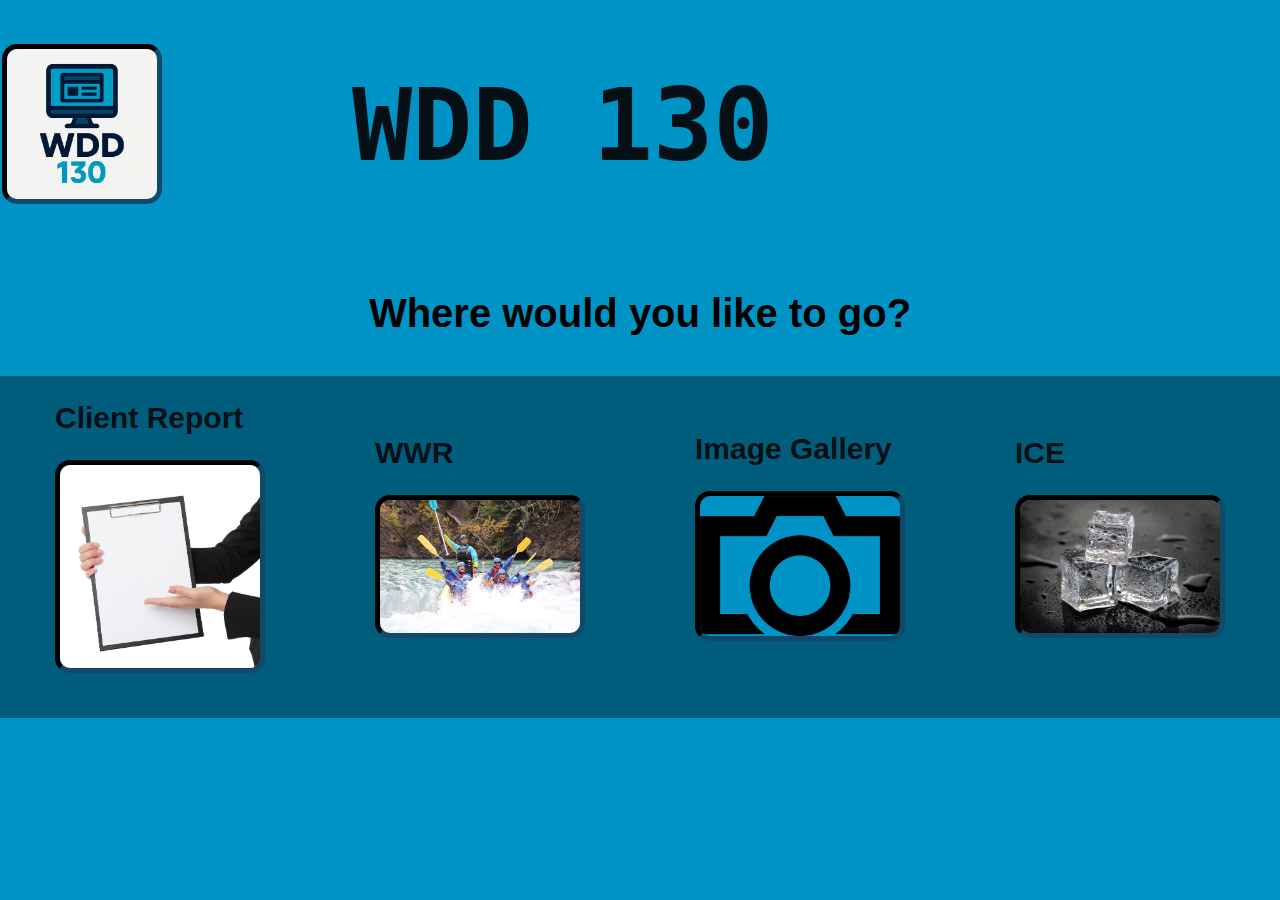
<file: index.html>
<!DOCTYPE html>
<html lang="en">

<head>
    <meta charset="UTF-8">
    <meta name="viewport" content="width=device-width, initial-scale=1.0">
    <title>Home</title>
    <link rel="icon" href="images/57494e75-9116-42e0-ab79-2b49ab1766e7.png" alt="wdd130 icon">
    <link rel="stylesheet" href="styles/styles.css">
</head>

<body>
    <header>
        <a href="index.html"><img src="images/57494e75-9116-42e0-ab79-2b49ab1766e7.png" alt="wdd130 icon"
                class="web-icon"></a>
        <h1>WDD 130</h1>
    </header>
    <h3>Where would you like to go?</h3>
    <nav>
        <a class="nava" href="client_report.html">
            <h2>Client Report</h2>
            <img class="navimg" src="images/clipboard-6804290_1280.jpg" alt="a clipboard">
        </a>
        <a class="nava" href="wwr/index.html">
            <h2>WWR</h2>
            <img class=" navimg" src=" images/rapids-6016145_640.jpg" alt="people going white water rafting">
        </a>
        <a class="nava" href="images/image-gallery.html">
            <h2>Image Gallery</h2>
            <img class="navimg" src="images/camera.PNG" alt="a camera">
        </a>
        <a class="nava" href="ice/ice.html">
            <h2>ICE</h2>
            <img class="navimg" src="images/ice-6215207_1280.jpg" alt="some ice">
        </a>
    </nav>
</body>

</html>
</file>
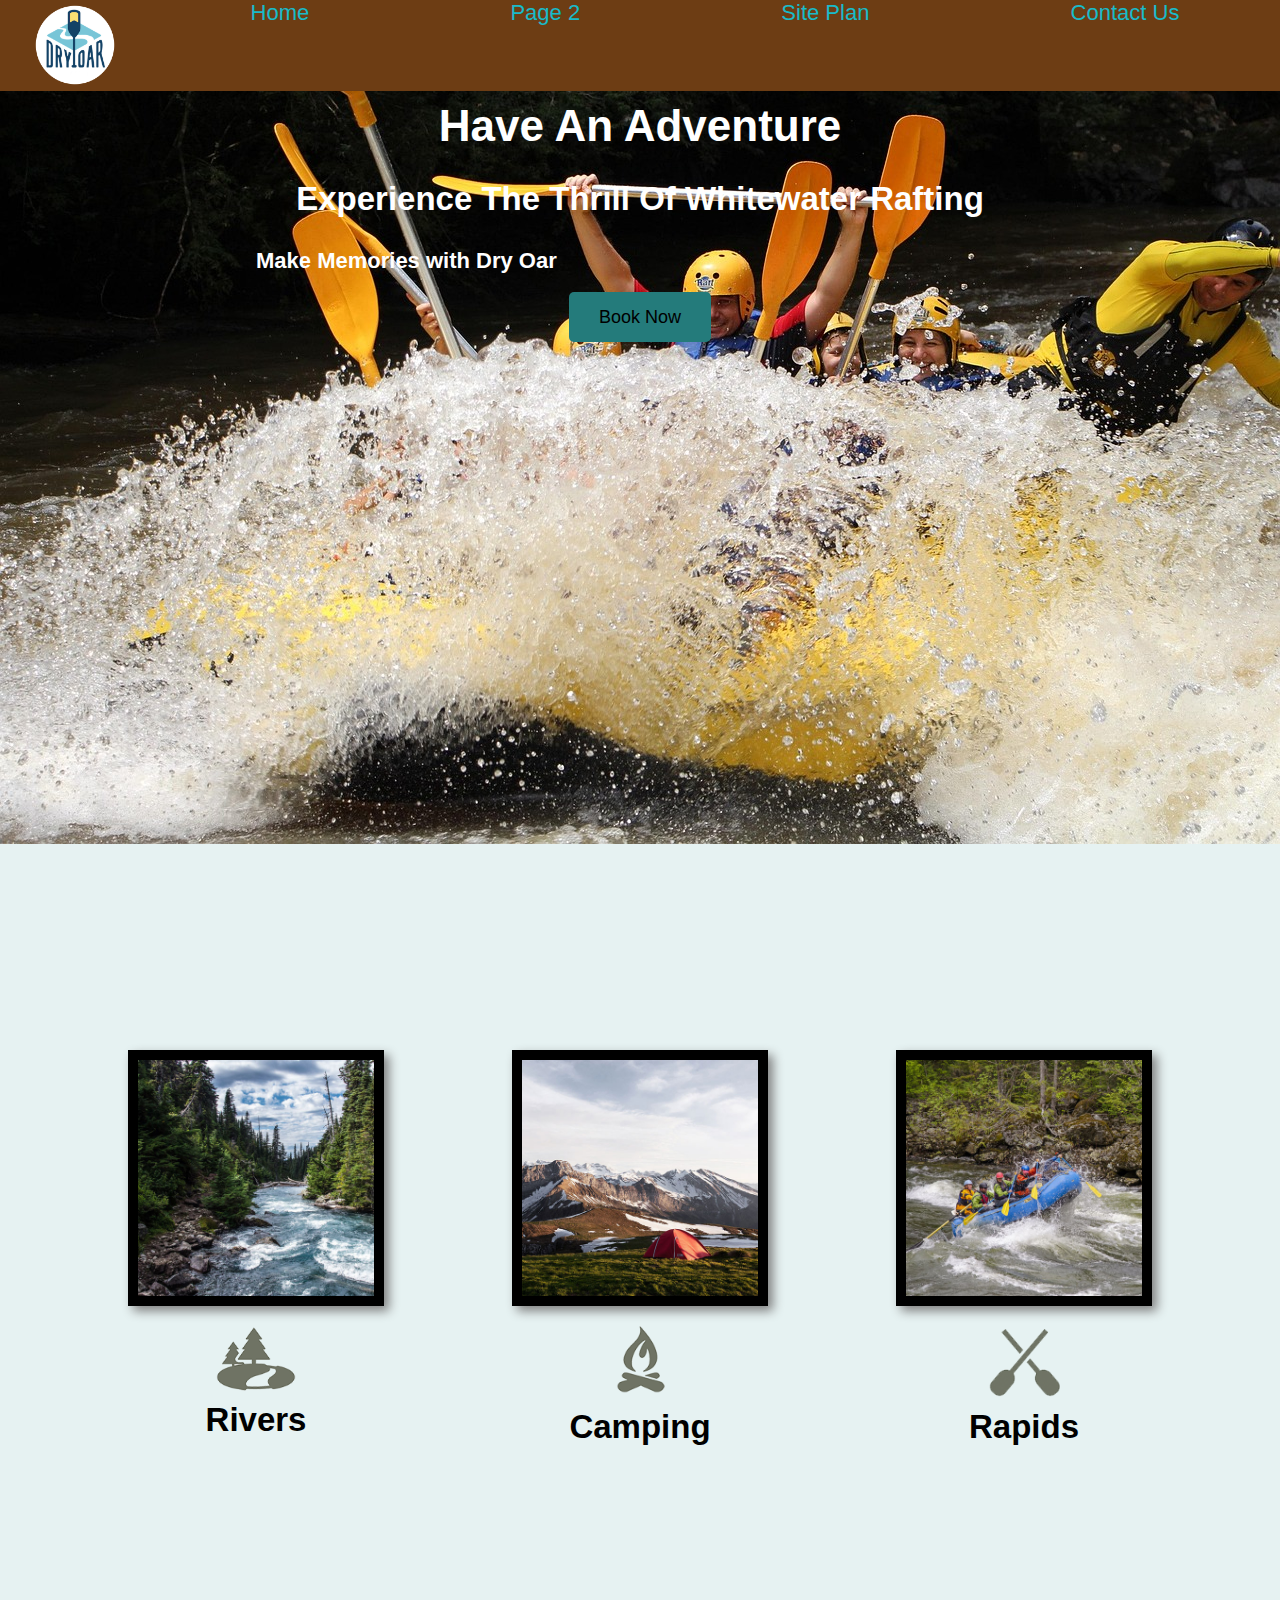
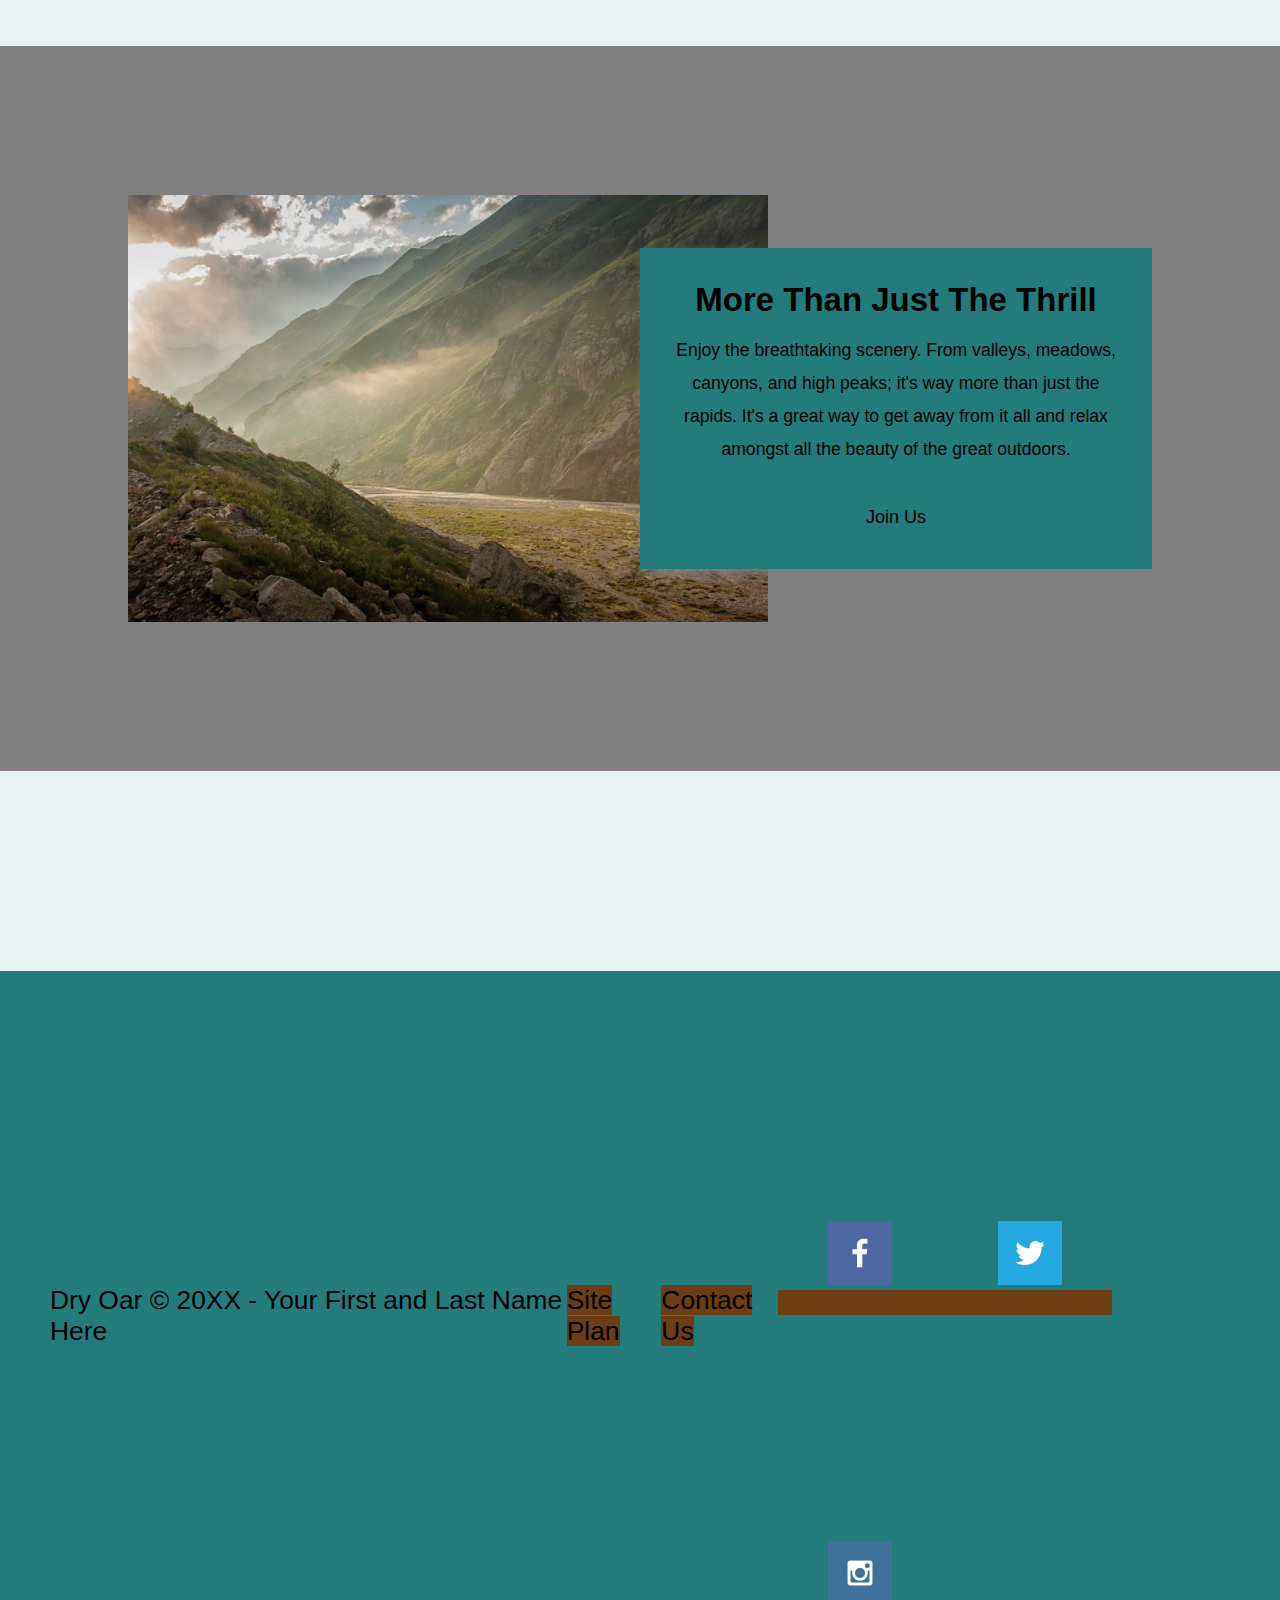
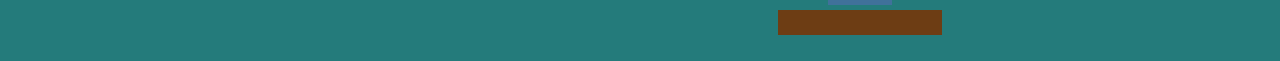
<file: wwr/index.html>
<!DOCTYPE html>
<html lang="en">

<head>
    <meta charset="UTF-8">
    <meta name="viewport" content="width=device-width, initial-scale=1.0">
    <title>Whitewater Rafting Vacations | Dry Oar Boating | Home</title>
    <link rel="stylesheet" href="styles/styles.css">
</head>

<body>
    <div id="content">
        <header>
            <a href="index.html" id="logo_link">
                <img class="logo" src="images/logo.png" alt="Dry Oar Logo">
            </a>
            <nav>
                <a href="index.html" target="_blank">Home</a>
                <a href="#">Page 2</a>
                <a href="site-plan-rafting.html" target="_blank">Site Plan</a>
                <a href="" target="_blank">Contact Us</a>
            </nav>
        </header>
        <div id="hero">
            <div id="hero-box">
                <img id="hero-img" src="images/rafting_pixabay.jpg" alt="People enjoying rafting">
            </div>
            <section id="hero-msg">
                <h1 class="home-title">Have An Adventure</h1>
                <h2>Experience The Thrill Of Whitewater Rafting</h2>
                <h4>Make Memories with Dry Oar </h4>
                <div class='button-box'>
                    <a class='book' href="" target="_blank">Book Now</a>
                </div>
            </section>
        </div>
        <main class="home-grid">
            <section class="rivers-card">
                <img class="card-img" src="images/rivers.jpg" alt="river in forest">
                <img class="icon" src="images/river_icon.png" alt="river icon">
                <h2>Rivers</h2>
            </section>
            <section class="camping-card">
                <img class="card-img" src="images/camping.jpg" alt="tent in mountains">
                <img class="icon" src="images/fire_icon.png" alt="fire icon">
                <h2>Camping</h2>
            </section>
            <section class="rapids-card">
                <img class="card-img" src="images/rapids.jpg" alt="rafting boat">
                <img class="icon" src="images/oars.png" alt="oars icon">
                <h2>Rapids</h2>
            </section>
            <div id="background">

            </div>
            <img class="mountains" src="images/mountains.jpg" alt="Misty mountains">
            <section class="msg">
                <h2>More Than Just The Thrill</h2>
                <p>Enjoy the breathtaking scenery. From valleys, meadows, canyons, and high peaks; it's way more than
                    just
                    the rapids. It's a great way to get away from it all and relax amongst all the beauty of the great
                    outdoors.</p>
                <a class='join' href="rivers.html" target="_blank">Join Us</a>
            </section>
        </main>
        <footer>
            <p>Dry Oar &copy; 20XX - Your First and Last Name Here</p>
            <p><a href="site-plan-rafting.html" target="_blank">Site Plan</a></p>
            <p><a href="" target="_blank">Contact Us</a></p>
            <div class="social">
                <a href="https://facebook.com" target="_blank">
                    <img src="images/facebook.png" alt="fb icon">
                </a>
                <a href="https://twitter.com" target="_blank">
                    <img src="images/twitter.png" alt="twitter icon">
                </a>
                <a href="https://instagram.com" target="_blank">
                    <img src="images/instagram.png" alt="instagram icon">
                </a>
            </div>
        </footer>
    </div>
</body>

</html>
</file>
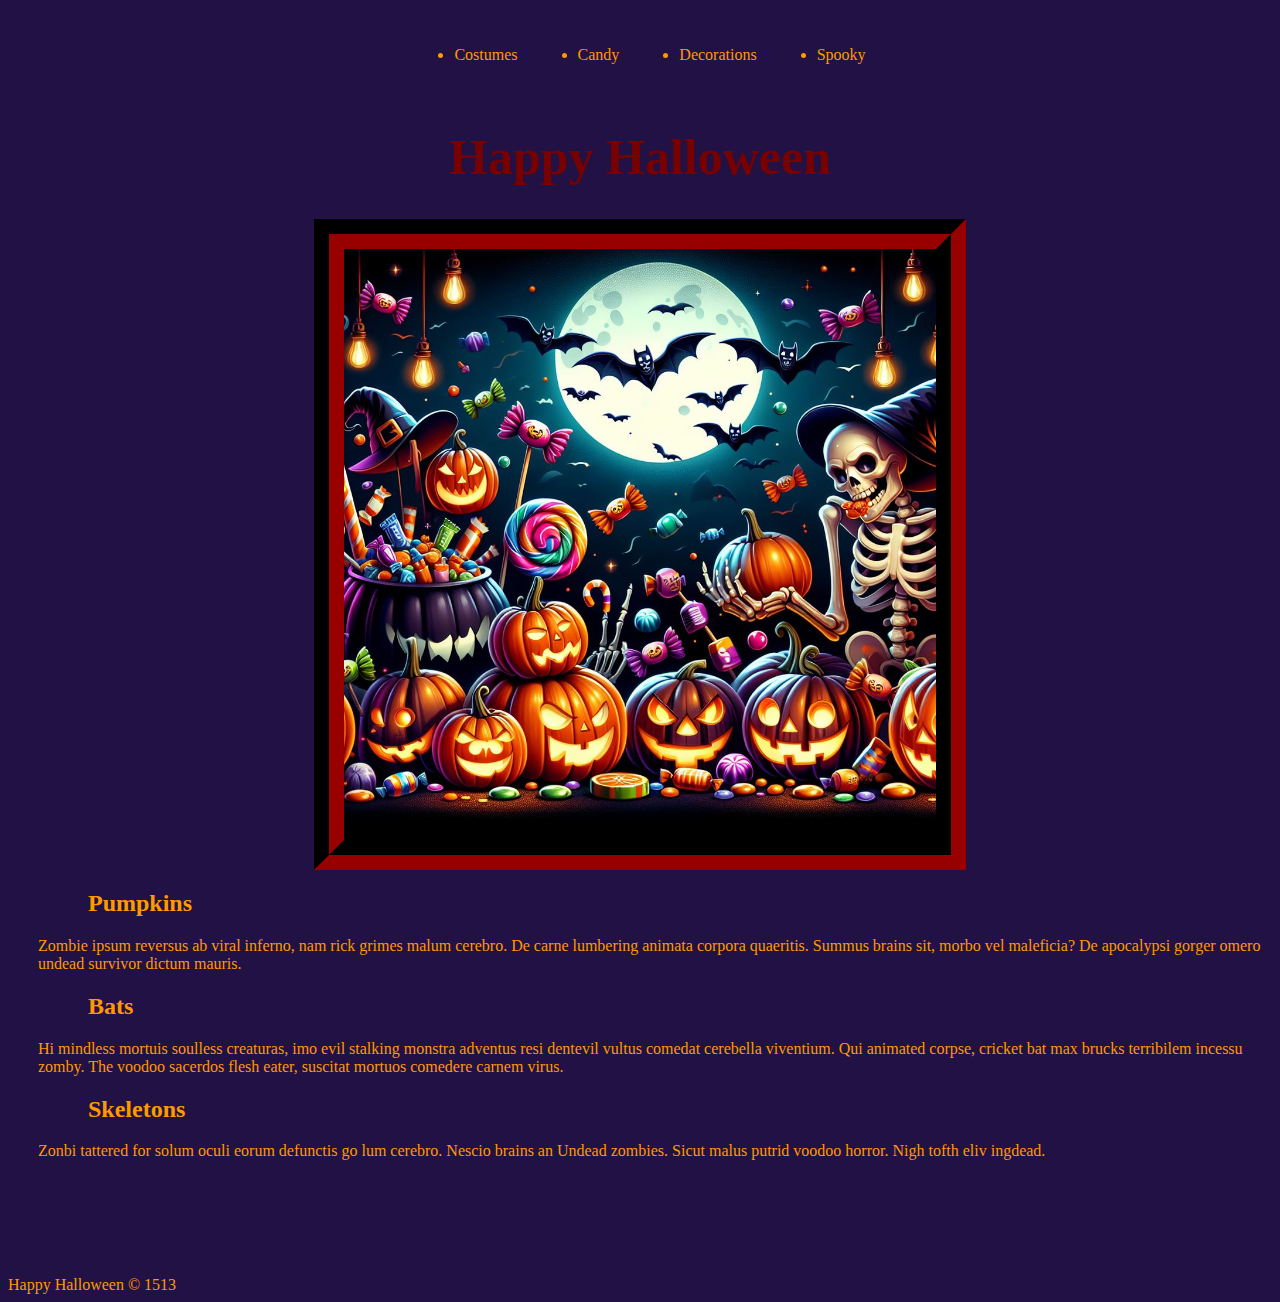
<file: ice/halloween/index.html>
<!-- For this activity you are not allowed to change
 the HTML code, only the CSS -->

<!DOCTYPE html>
<html lang="en">

<head>
    <meta charset="UTF-8">
    <meta name="viewport" content="width=device-width, initial-scale=1.0">
    <title>Document</title>
    <link rel="stylesheet" href="styles/styles.css">
</head>

<body>
    <div id="wrapper">
        <header>
            <nav>
                <ul>
                    <li>Costumes</li>
                    <li>Candy</li>
                    <li>Decorations</li>
                    <li>Spooky</li>
                </ul>
            </nav>
        </header>
        <main>
            <h1>Happy Halloween</h1>
            <img src="images/halloween.png">
            <section>
                <h2>Pumpkins</h2>
                <p>Zombie ipsum reversus ab viral inferno, nam rick grimes
                    malum cerebro. De carne lumbering animata corpora quaeritis.
                    Summus brains sit​​, morbo vel maleficia? De apocalypsi gorger
                    omero undead survivor dictum mauris. </p>
            </section>
            <section>
                <h2>Bats</h2>
                <p>Hi mindless mortuis soulless
                    creaturas, imo evil stalking monstra adventus resi dentevil vultus
                    comedat cerebella viventium. Qui animated corpse, cricket bat max
                    brucks terribilem incessu zomby. The voodoo sacerdos flesh eater,
                    suscitat mortuos comedere carnem virus.</p>
            </section>
            <section>
                <h2>Skeletons</h2>
                <p>Zonbi tattered for solum oculi
                    eorum defunctis go lum cerebro. Nescio brains an Undead zombies. Sicut
                    malus putrid voodoo horror. Nigh tofth eliv ingdead.</p>
            </section>
        </main>
        <footer>
            Happy Halloween &copy; 1513
        </footer>
    </div>
</body>

</html>
</file>
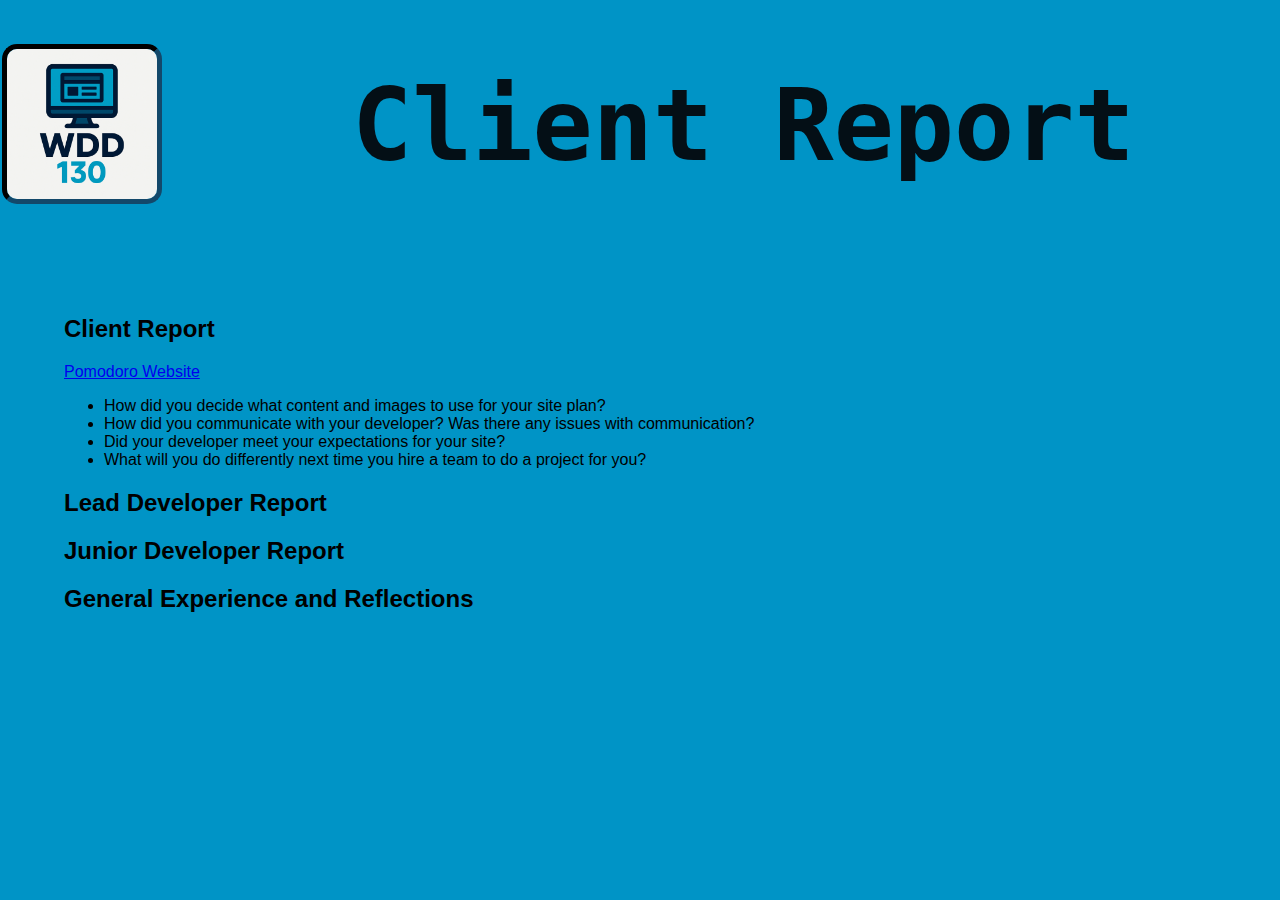
<file: client_report.html>
<!DOCTYPE html>
<html lang="en">

<head>
    <meta charset="UTF-8">
    <meta name="viewport" content="width=device-width, initial-scale=1.0">
    <title>Client Report</title>
    <link rel="stylesheet" href="styles/styles.css">
</head>

<body>
    <header>
        <a href="index.html"><img src="images/57494e75-9116-42e0-ab79-2b49ab1766e7.png" alt="wdd130 icon"
                class="web-icon"></a>
        <h1>Client Report</h1>
    </header>
    <main id="client">
        <h2>Client Report</h2>
        <a href="https://poposor.github.io/wdd130-hickman/">Pomodoro Website</a>
        <ul>
            <li>How did you decide what content and images to use for your site plan?</li>
            <li>How did you communicate with your developer? Was there any issues with communication?</li>
            <li>Did your developer meet your expectations for your site?</li>
            <li>What will you do differently next time you hire a team to do a project for you?</li>
        </ul>
        <h2>Lead Developer Report</h2>
        <h2>Junior Developer Report</h2>
        <h2>General Experience and Reflections</h2>
    </main>
</body>

</html>
</file>
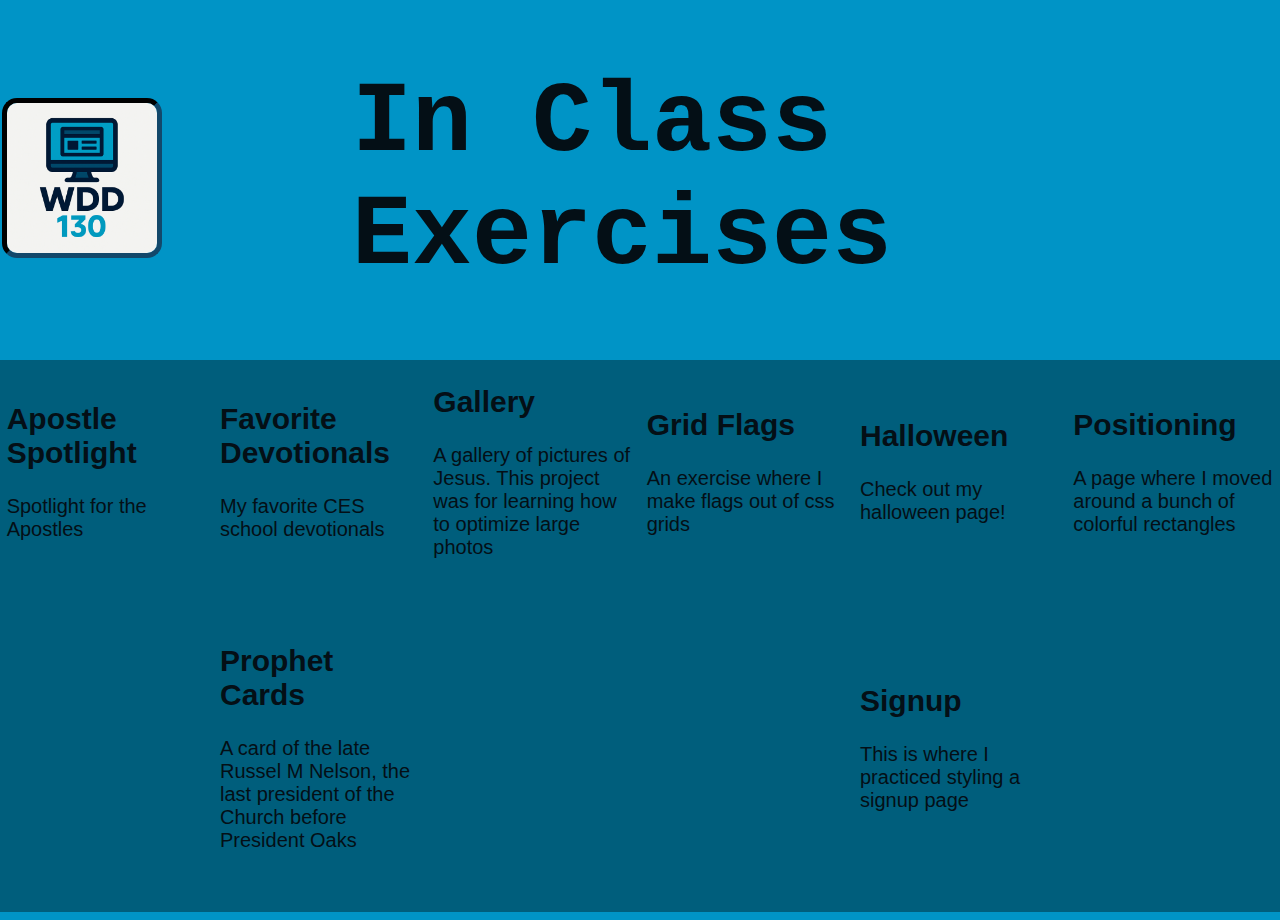
<file: ice/ice.html>
<!DOCTYPE html>
<html lang="en">

<head>
    <meta charset="UTF-8">
    <meta name="viewport" content="width=device-width, initial-scale=1.0">
    <title>Document</title>
    <link rel="stylesheet" href="../styles/styles.css">
</head>

<body>
    <header>
        <a href="../index.html"><img src="../images/57494e75-9116-42e0-ab79-2b49ab1766e7.png" alt="wdd130 icon"
                class="web-icon"></a>
        <h1>In Class Exercises</h1>
    </header>
    <nav>
        <a class="navli" href="apostle_spotlight/apostles.html">
            <h2>Apostle Spotlight</h2>
            <p>Spotlight for the Apostles</p>
        </a>
        <a class="navli" href="favorite_devo/favdevo.html">
            <h2>Favorite Devotionals</h2>
            <p>My favorite CES school devotionals</p>
        </a>
        <a class="navli" href="gallery/gallery.html">
            <h2>Gallery</h2>
            <p>A gallery of pictures of Jesus. This project was for learning how to optimize large photos</p>
        </a>
        <a class="navli" href="grid_flags/flags.html">
            <h2>Grid Flags</h2>
            <p>An exercise where I make flags out of css grids</p>
        </a>
        <a class="navli" href="halloween/index.html">
            <h2>Halloween</h2>
            <p>Check out my halloween page!</p>
        </a>
        <a class="navli" href="positioning/positioning.html">
            <h2>Positioning</h2>
            <p>A page where I moved around a bunch of colorful rectangles</p>
        </a>
        <a class="navli" href="prophet_cards/nelson.html">
            <h2>Prophet Cards</h2>
            <p>A card of the late Russel M Nelson, the last president of the Church before
                President Oaks</p>
        </a>
        <a class="navli" href="signup/signup.html">
            <h2>Signup</h2>
            <p>This is where I practiced styling a signup page</p>
        </a>
    </nav>
</body>

</html>
</file>
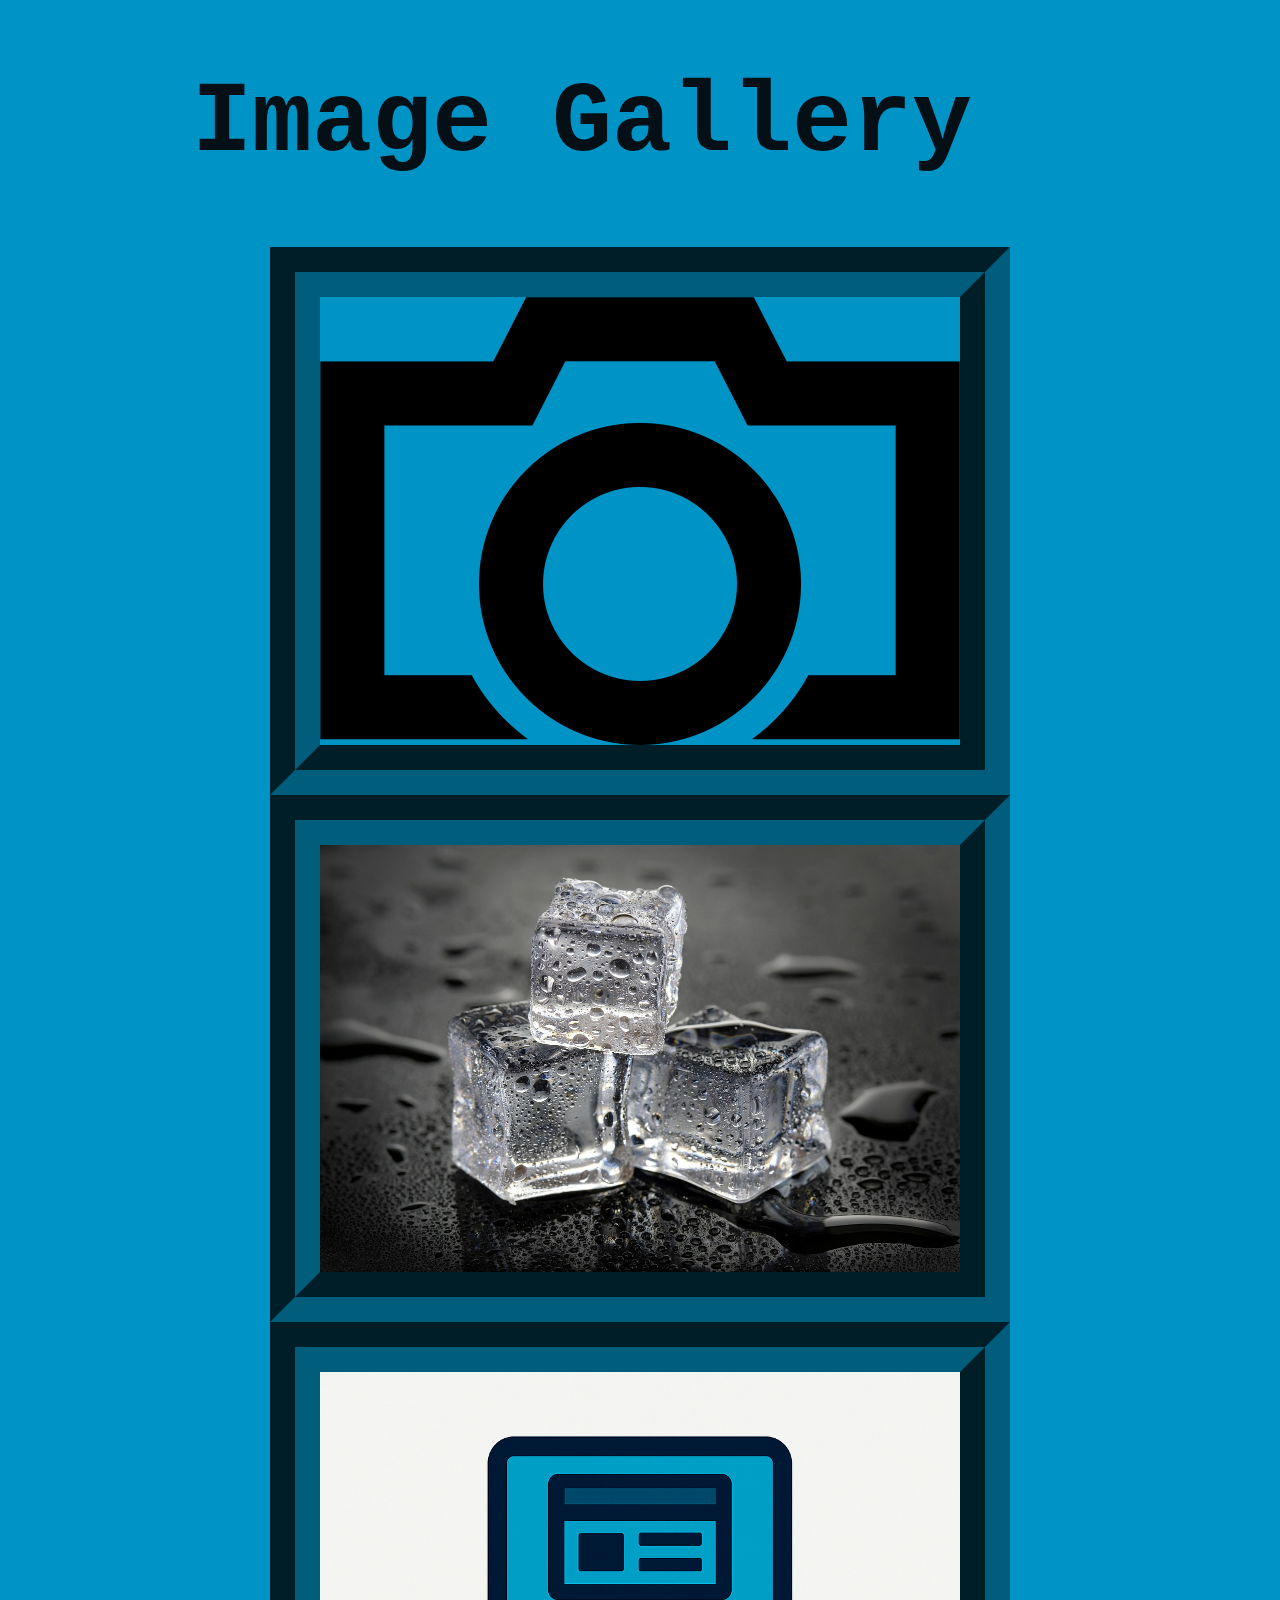
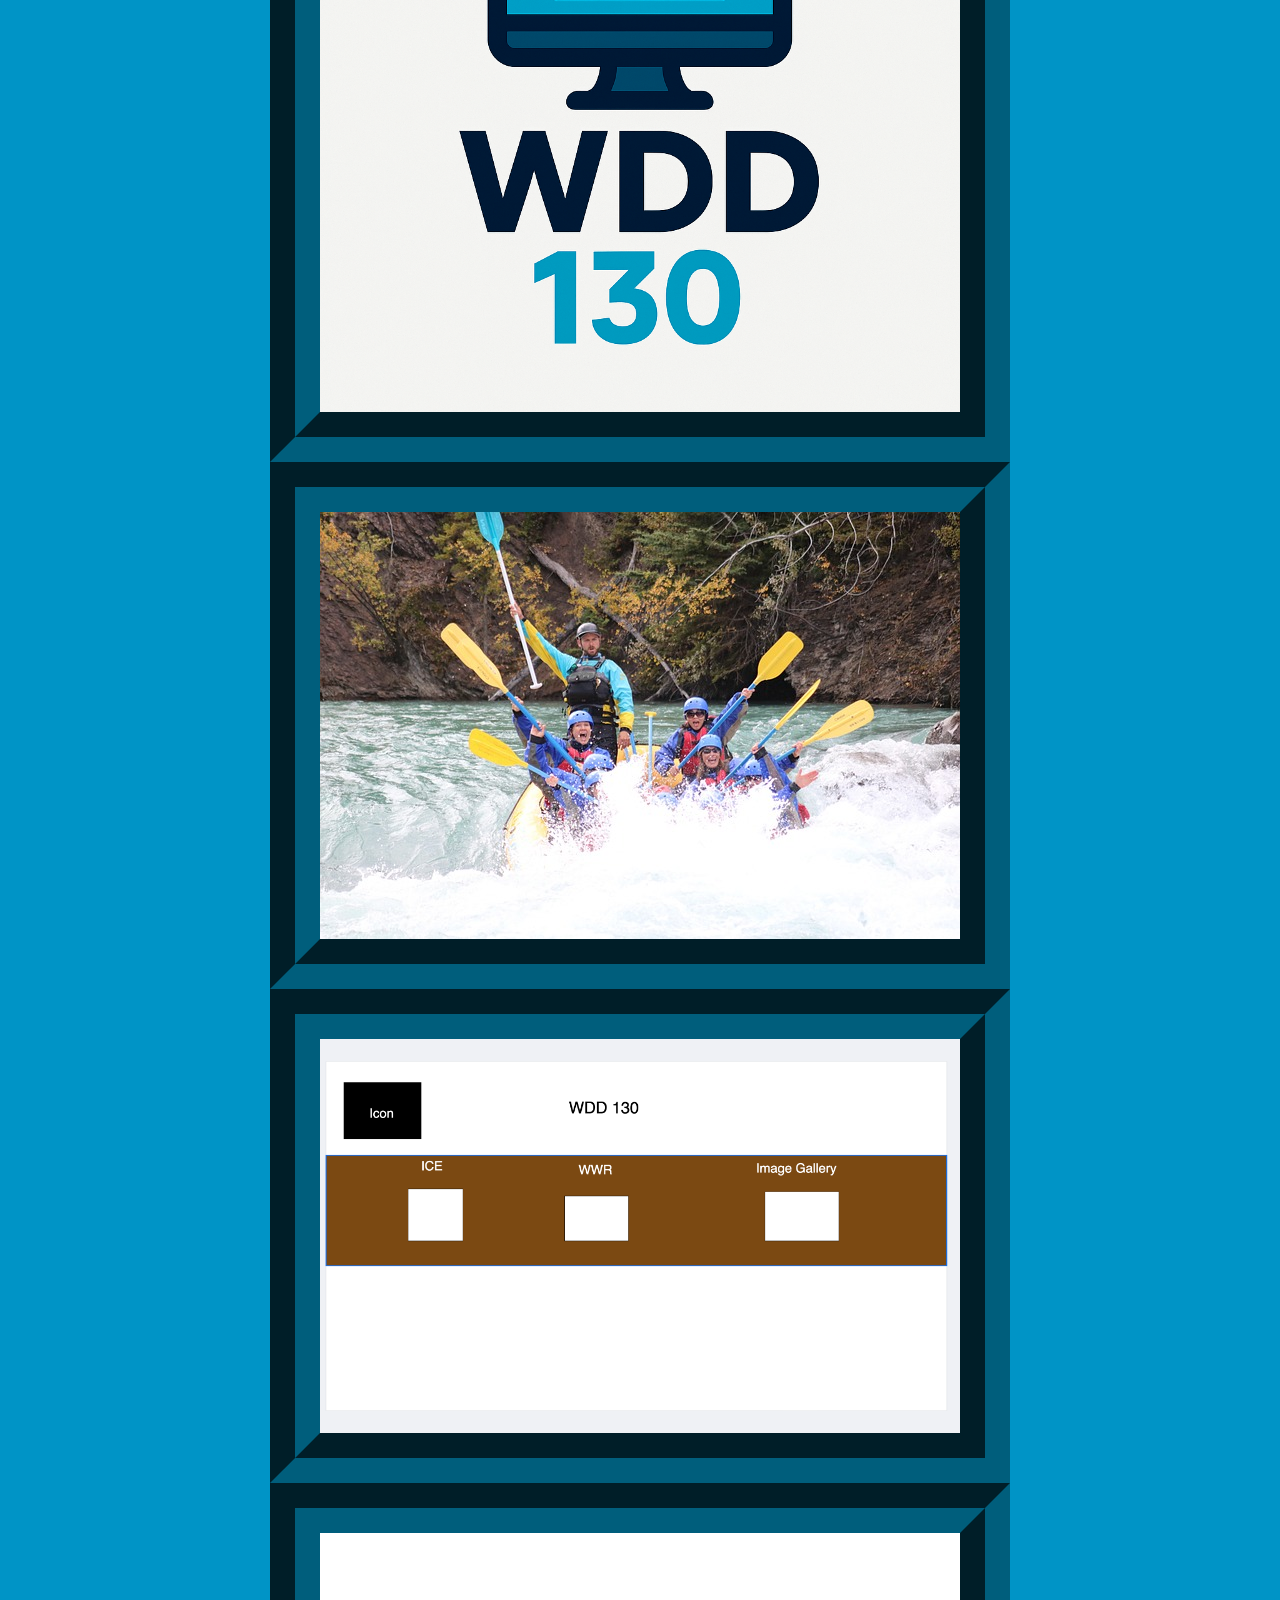
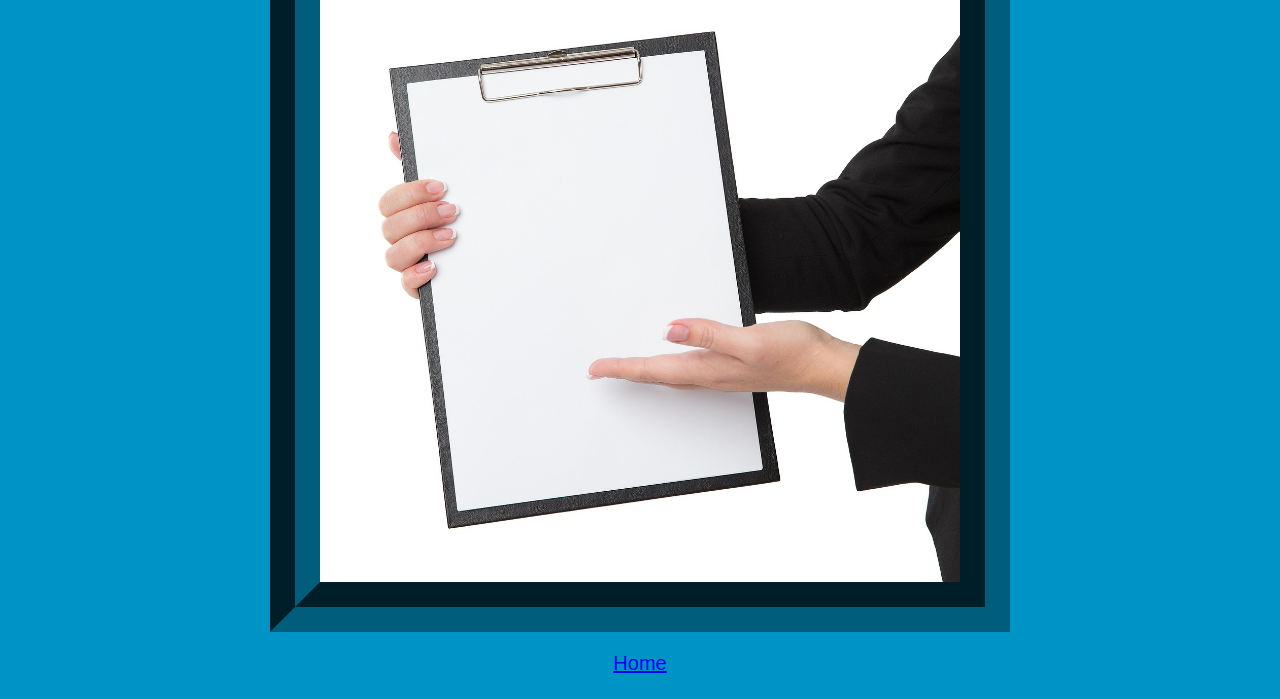
<file: images/image-gallery.html>
<!DOCTYPE html>
<html>

<head>
    <meta charset="utf-8">
    <meta name="viewport" content="width=device-width, initial-scale=1.0">
    <title>Image Gallery</title>
    <link rel="icon" href="camera.PNG">
    <link rel="stylesheet" href="../styles/styles.css">
    <style>
        img {
            width: 50%;
            display: flex;
            justify-self: center;
            border: #005E7C 50px groove;
        }
    </style>
</head>

<body>
    <header>
        <h1>Image Gallery</h1>
    </header>
    <main>
        <img src="camera.PNG" alt="camera icon">
        <img src="ice-6215207_1280.jpg" alt="ice logo">
        <img src="57494e75-9116-42e0-ab79-2b49ab1766e7.png" alt="main logo">
        <img src="rapids-6016145_640.jpg" alt="rapids">
        <img src="wireframe.png" alt="wireframe">
        <img src="clipboard-6804290_1280.jpg" alt="clipboard">
    </main>
    <footer>
        <a href=" ../index.html">
            <p>Home</p>
        </a>
    </footer>
</body>

</html>
</file>
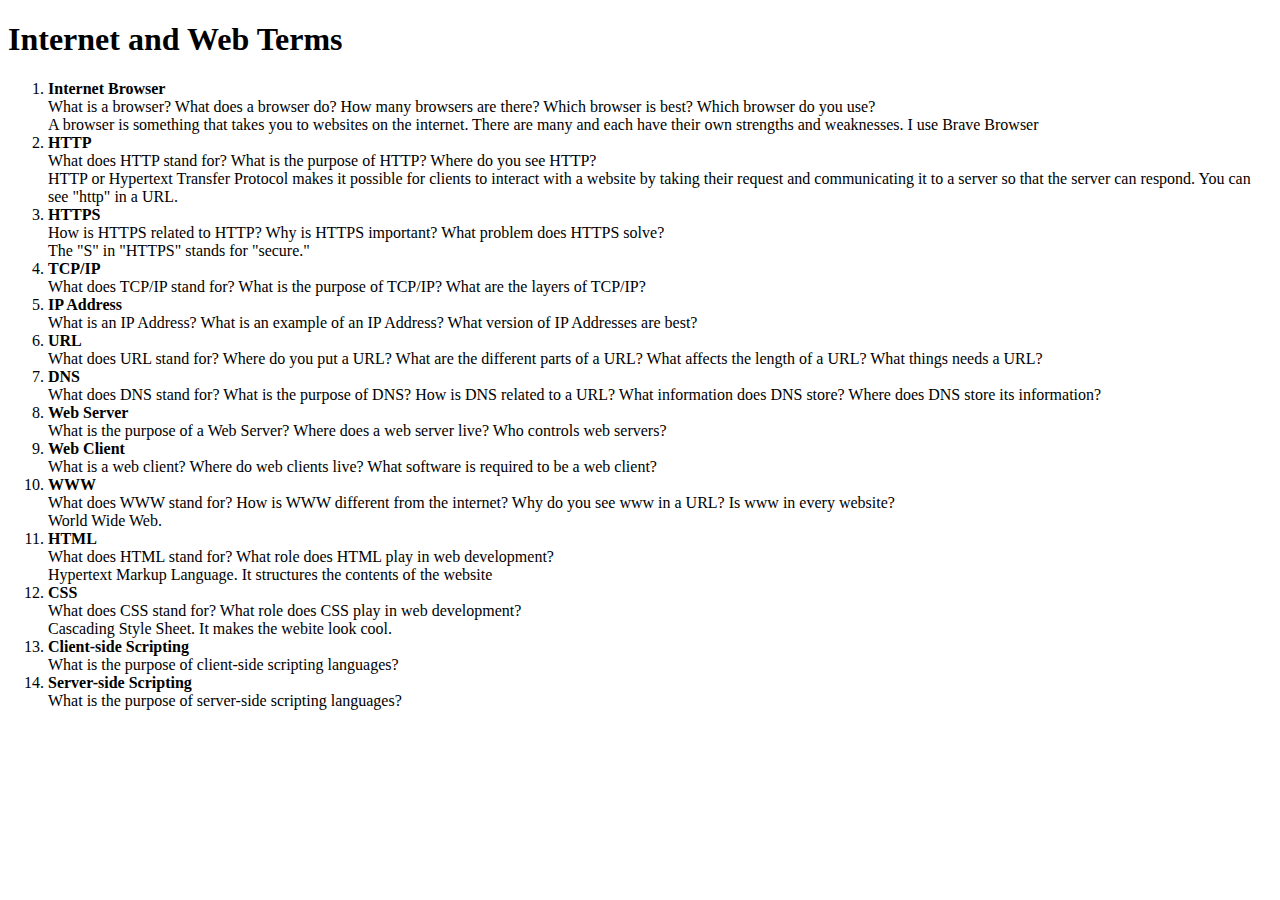
<file: notes/internet-and-web-terms.html>
<!DOCTYPE html>
<html lang="en">

<head>
    <meta charset="UTF-8">
    <title>Internet and Web Terms</title>
</head>

<body>
    <header>
        <h1>Internet and Web Terms</h1>
    </header>
    <main>
        <ol>
            <li>
                <strong>Internet Browser</strong>
                <div class="desc">What is a browser? What does a browser do? How many browsers are there? Which
                    browser is best? Which browser do you use?</div>
                <div class="desc">A browser is something that takes you to websites on the internet. There are many and
                    each have their own strengths and weaknesses. I use Brave Browser</div>
            </li>
            <li>
                <strong>HTTP</strong>
                <div class="desc">What does HTTP stand for? What is the purpose of HTTP? Where do you see HTTP?</div>
                <div class="desc">HTTP or Hypertext Transfer Protocol makes it possible for clients to interact with a
                    website by taking their request and communicating it to a server so that the server can respond. You
                    can see "http" in a URL.</div>
            </li>
            <li>
                <strong>HTTPS</strong>
                <div class="desc">How is HTTPS related to HTTP? Why is HTTPS important? What problem does HTTPS solve?
                </div>
                <div class="desc">The "S" in "HTTPS" stands for "secure." </div>
            </li>
            <li>
                <strong>TCP/IP</strong>
                <div class="desc">What does TCP/IP stand for? What is the purpose of TCP/IP? What are the layers of
                    TCP/IP?</div>
                <div class="desc"></div>
            </li>
            <li>
                <strong>IP Address</strong>
                <div class="desc">What is an IP Address? What is an example of an IP Address? What version of IP
                    Addresses are best?</div>
                <div class="desc"></div>
            </li>
            <li>
                <strong>URL</strong>
                <div class="desc">What does URL stand for? Where do you put a URL? What are the different parts of a
                    URL? What affects the length of a URL? What things needs a URL?</div>
                <div class="desc"></div>
            </li>
            <li>
                <strong>DNS</strong>
                <div class="desc">What does DNS stand for? What is the purpose of DNS? How is DNS related to a URL? What
                    information does DNS store? Where does DNS store its information?</div>
                <div class="desc"></div>
            </li>
            <li>
                <strong>Web Server</strong>
                <div class="desc">What is the purpose of a Web Server? Where does a web server live? Who controls web
                    servers?</div>
                <div class="desc"></div>
            </li>
            <li>
                <strong>Web Client</strong>
                <div class="desc">What is a web client? Where do web clients live? What software is required to be a web
                    client?</div>
                <div class="desc"></div>
            </li>
            <li>
                <strong>WWW</strong>
                <div class="desc">What does WWW stand for? How is WWW different from the internet? Why do you see www in
                    a URL? Is www in every website?</div>
                <div class="desc">World Wide Web.</div>
            </li>
            <li>
                <strong>HTML</strong>
                <div class="desc">What does HTML stand for? What role does HTML play in web development?</div>
                <div class="desc">Hypertext Markup Language. It structures the contents of the website</div>
            </li>
            <li>
                <strong>CSS</strong>
                <div class="desc">What does CSS stand for? What role does CSS play in web development?</div>
                <div class="desc">Cascading Style Sheet. It makes the webite look cool.</div>
            </li>
            <li>
                <strong>Client-side Scripting</strong>
                <div class="desc">What is the purpose of client-side scripting languages?</div>
                <div class="desc"></div>
            </li>
            <li>
                <strong>Server-side Scripting</strong>
                <div class="desc">What is the purpose of server-side scripting languages?</div>
                <div class="desc"></div>
            </li>

        </ol>
    </main>
</body>

</html>
</file>
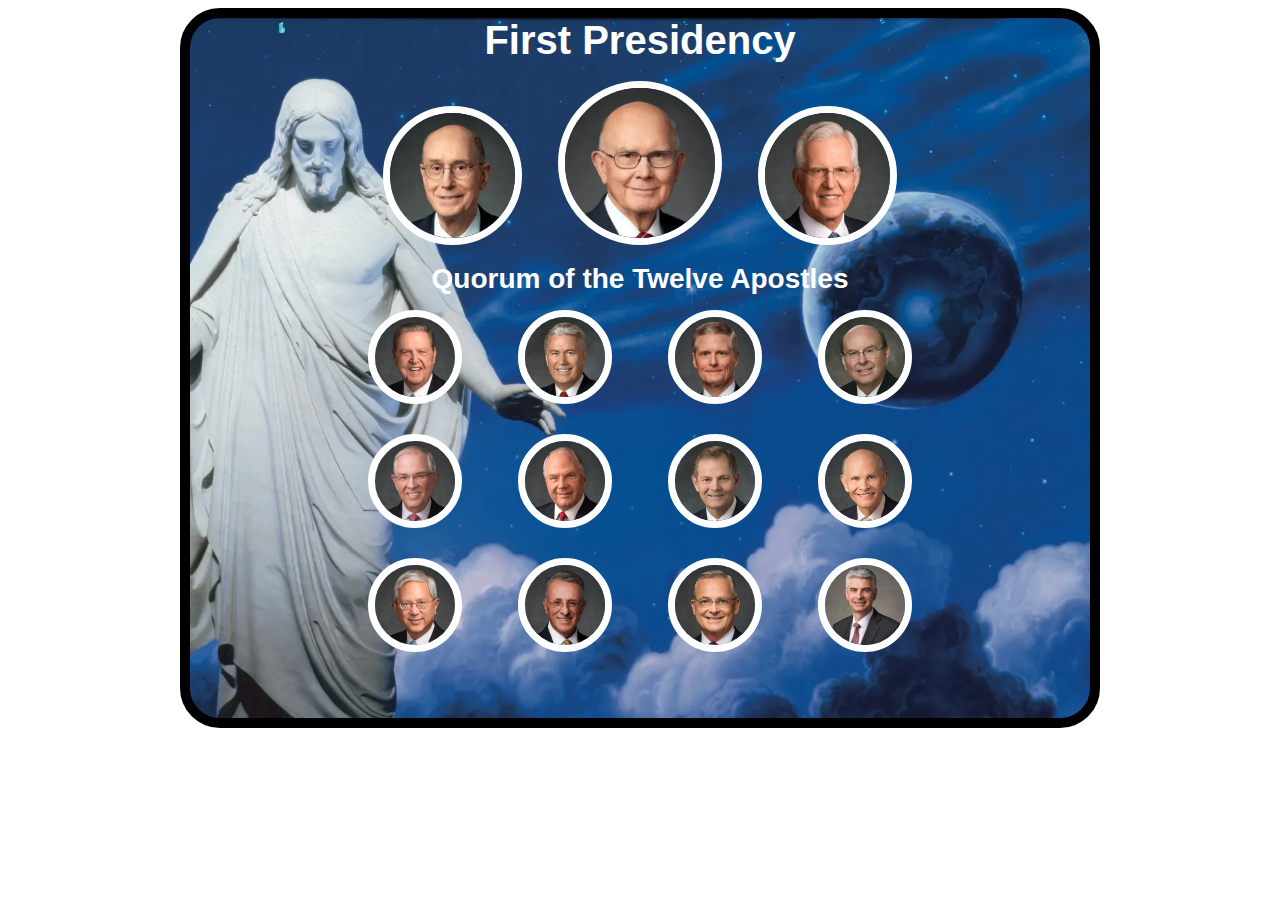
<file: ice/apostle_spotlight/apostles.html>
<!DOCTYPE html>
<html lang="en">

<head>
    <meta charset="UTF-8">
    <meta name="viewport" content="width=device-width, initial-scale=1.0">
    <title>Apostles Spotlights</title>
    <style>
        /* Insert styles here */
        #wrapper {
            height: 700px;

            width: 900px;
            background: url("images/christus.webp");
            background-position-x: 55%;
            border-color: black;
            border-radius: 40px;
            border-width: 10px;
            border-style: solid;
            margin: 0 auto;
            background-size: cover;
        }

        #pres {
            display: flex;
            flex-direction: row;
            justify-content: center;
            align-items: baseline;

        }

        #twelve {
            display: grid;
            grid-template-columns: 1fr 1fr 1fr 1fr;
            grid-template-rows: 1fr 1fr 1fr;
            justify-items: center;
            margin: 0px 150px;

        }

        .spotlight {
            border-width: 7px;
            border-style: solid;
            border-color: white;
            border-radius: 100%;
            height: 125px;
            width: 125px;
            overflow: hidden;
            margin: 2%;
        }

        .spotlight img {
            width: 125px;
        }

        .spotlight:hover,
        .spotlight2:hover,
        .spotlight3:hover {
            border-color: brown;
        }

        .spotlight2 {
            border-width: 7px;
            border-style: solid;
            border-color: white;
            border-radius: 100%;
            height: 150px;
            width: 150px;
            overflow: hidden;
            margin: 2%;
        }

        .spotlight2 img {
            width: 150px;
        }

        .spotlight3 {
            border-width: 7px;
            border-style: solid;
            border-color: white;
            border-radius: 100%;
            height: 80px;
            width: 80px;
            overflow: hidden;
            margin: 10%;
        }

        .spotlight3 img {
            width: 80px
        }

        h2,
        h3 {
            font-family: Arial, Helvetica, sans-serif;
            color: white;
            text-align: center;
            margin: auto 0;
            font-size: 28px;
        }

        h2 {
            font-size: 40px;
        }
    </style>
</head>

<body>
    <!-- Insert HTML elements here -->
    <div id="wrapper">
        <h2>First Presidency</h2>
        <div id="pres">
            <div class="spotlight"><img src="images/eyring.webp" alt="Henry B. Eyring"></div>
            <div class="spotlight2"><img src="images/oaks.webp" alt="Dallin H. Oaks"></div>
            <div class="spotlight"><img src="images/christofferson.webp" alt="D. Todd Christofferson"></div>
        </div>
        <h3>Quorum of the Twelve Apostles</h3>
        <div id="twelve">
            <div class="spotlight3"><img src="images/holland.webp" alt="Jeffery R. Holland"></div>
            <div class="spotlight3"><img src="images/uchtdorf.webp"></div>
            <div class="spotlight3"><img src="images/bednar.webp"></div>
            <div class="spotlight3"><img src="images/cook.webp"></div>
            <div class="spotlight3"><img src="images/anderson.webp"></div>
            <div class="spotlight3"><img src="images/rasband.webp"></div>
            <div class="spotlight3"><img src="images/stevenson.webp"></div>
            <div class="spotlight3"><img src="images/renlund.webp"></div>
            <div class="spotlight3"><img src="images/gong.webp"></div>
            <div class="spotlight3"><img src="images/soares.webp"></div>
            <div class="spotlight3"><img src="images/kearon.webp"></div>
            <div class="spotlight3" id="causse"><img src="images/causse.webp"></div>

        </div>

    </div>
</body>

</html>
</file>
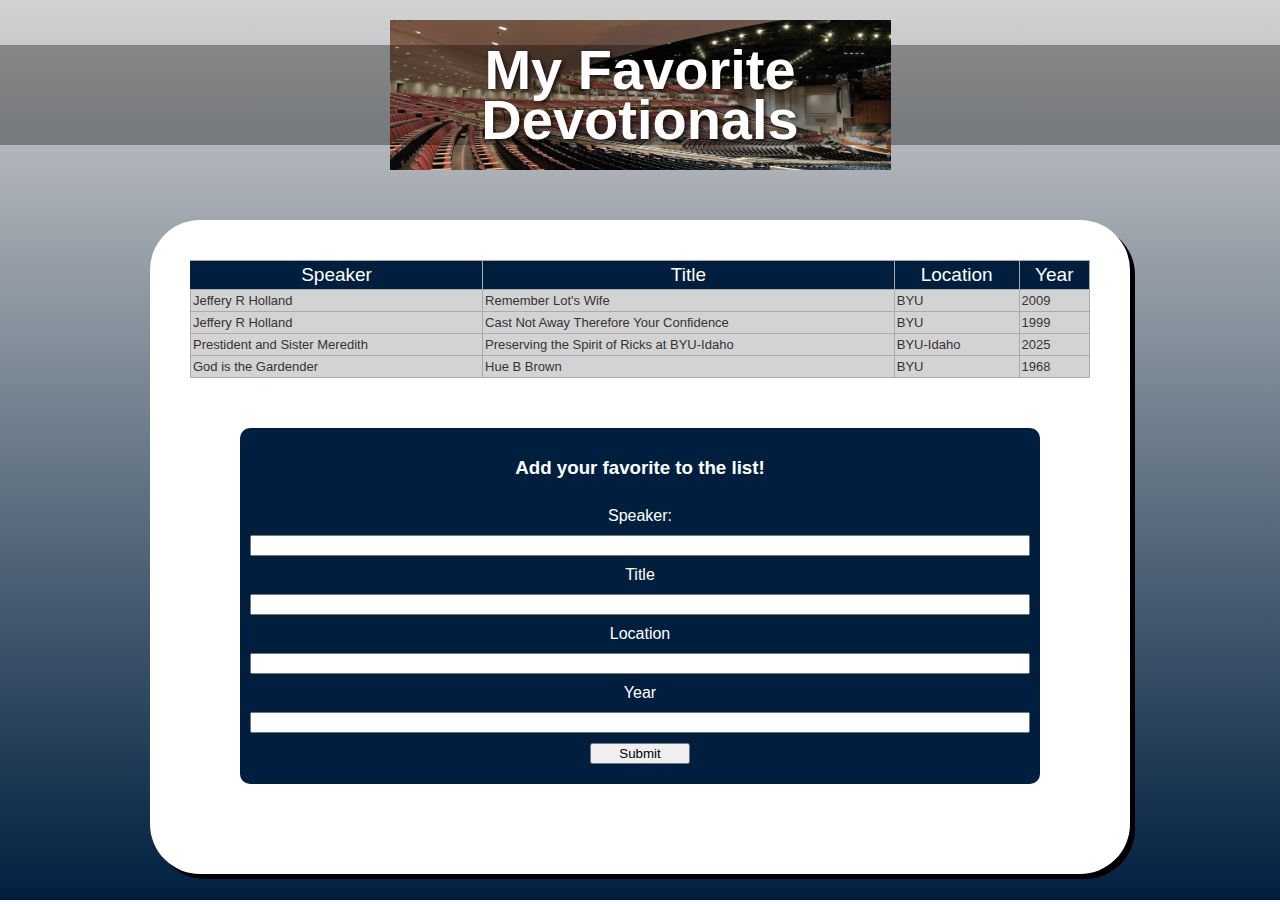
<file: ice/favorite_devo/favdevo.html>
<!DOCTYPE html>
<html lang="en">

<head>
  <meta charset="UTF-8" />
  <meta name="viewport" content="width=device-width, initial-scale=1.0" />
  <title>My Favorite Devotionals</title>
  <link rel="stylesheet" href="styles/styles.css" />
</head>

<body>
  <div class="container">
    <header class="header">
      <div class="header-image">
        <h1>My Favorite<br>Devotionals</h1>
      </div>
    </header>
    <main>
      <div class="content-box">
        <!-- Add your devotional content here -->
        <table class="table">
          <thead>
            <tr>
              <th>Speaker</th>
              <th>Title</th>
              <th>Location</th>
              <th>Year</th>
            </tr>
          </thead>
          <tbody>
            <tr>
              <td>Jeffery R Holland</td>
              <td>Remember Lot's Wife</td>
              <td>BYU</td>
              <td>2009</td>
            </tr>
            <tr>
              <td>Jeffery R Holland</td>
              <td>Cast Not Away Therefore Your Confidence</td>
              <td>BYU</td>
              <td>1999</td>
            </tr>
            <tr>
              <td>Prestident and Sister Meredith</td>
              <td>Preserving the Spirit of Ricks at BYU-Idaho</td>
              <td>BYU-Idaho</td>
              <td>2025</td>
            </tr>
            <tr>
              <td>God is the Gardender</td>
              <td>Hue B Brown</td>
              <td>BYU</td>
              <td>1968</td>
            </tr>
          </tbody>
          </tr>
        </table>
        <form>
          <h3>Add your favorite to the list!</h3>
          <label for="speaker">Speaker:</label>
          <input type="text" id="speaker" name="speaker">
          <label for="talk">Title</label>
          <input type="text" id="talk" name="talk">
          <label for="location">Location</label>
          <input type="text" id="location" name="location">
          <label for="year">Year</label>
          <input type="text" id="year" name="year">
          <input id="subt" type="submit">
        </form>
      </div>
    </main>
  </div>
</body>

</html>
</file>
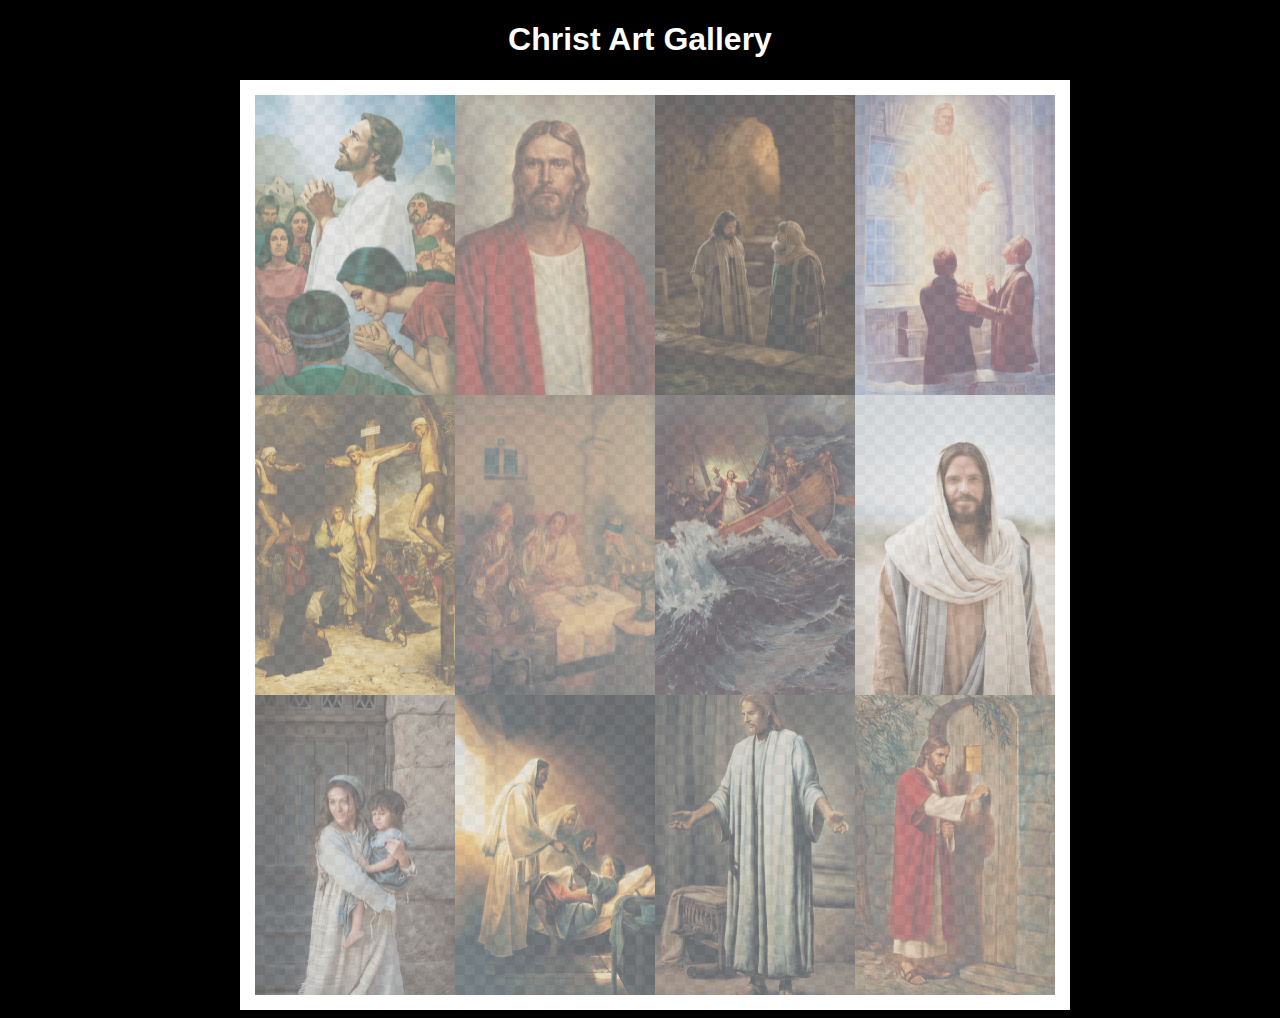
<file: ice/gallery/gallery.html>
<!DOCTYPE html>
<html lang="en">

<head>
    <meta charset="UTF-8">
    <meta name="viewport" content="width=device-width, initial-scale=1.0">
    <title>Images of Christ</title>
    <style>
        body {
            background: black;
        }

        #wrapper {
            width: 800px;
            margin: 0 auto;
        }

        nav {
            color: white;
            text-align: center;
            font-family: Haettenschweiler, 'Arial Narrow Bold', sans-serif;
        }

        #gallery {
            display: grid;
            grid-template-columns: 200px 200px 200px 200px;
            border: 15px solid rgb(255, 255, 255);
            width: 100%;
            background-color: #ddd;
            background-image:
                linear-gradient(45deg, #ccc 26%, transparent 26%),
                linear-gradient(135deg, #ccc 26%, transparent 26%),
                linear-gradient(45deg, transparent 75%, #ccc 75%),
                linear-gradient(135deg, transparent 75%, #ccc 75%);
            background-size: 20px 20px;
            /* Must be a square */
            background-position: 0 0, 10px 0, 10px -10px, 0px 10px;

        }

        #gallery a {
            cursor: url('images/christus.png'), pointer;
        }

        #gallery img {
            width: 200px;
            height: 300px;
            opacity: 50%;
            display: block;
        }

        #gallery img:hover {
            opacity: 100%;
        }
    </style>
</head>

<body>
    <div id="wrapper">
        <nav>
            <h1>Christ Art Gallery</h1>
        </nav>
        <main>
            <div id="gallery">
                <a href="images/big/img1.png"><img src="images/small/img1.png" alt="huge file size"></a>
                <a href="images/big/img2.png"><img src="images/small/img2.png" alt="huge file size"></a>
                <a href="images/big/img3.png"><img src="images/small/img3.png" alt="huge file size"></a>
                <a href="images/big/img4.png"><img src="images/small/img4.png" alt="huge file size"></a>
                <a href="images/big/img5.png"><img src="images/small/img5.png" alt="huge file size"></a>
                <a href="images/big/img6.png"><img src="images/small/img6.png" alt="huge file size"></a>
                <a href="images/big/img7.png"><img src="images/small/img7.png" alt="huge file size"></a>
                <a href="images/big/img8.png"><img src="images/small/img8.png" alt="huge file size"></a>
                <a href="images/big/img9.png"><img src="images/small/img9.png" alt="huge file size"></a>
                <a href="images/big/img10.png"><img src="images/small/img10.png" alt="huge file size"></a>
                <a href="images/big/img11.png"><img src="images/small/img11.png" alt="huge file size"></a>
                <a href="images/big/img12.png"><img src="images/small/img12.png" alt="huge file size"></a>
            </div>
        </main>
    </div>
</body>

</html>
</file>
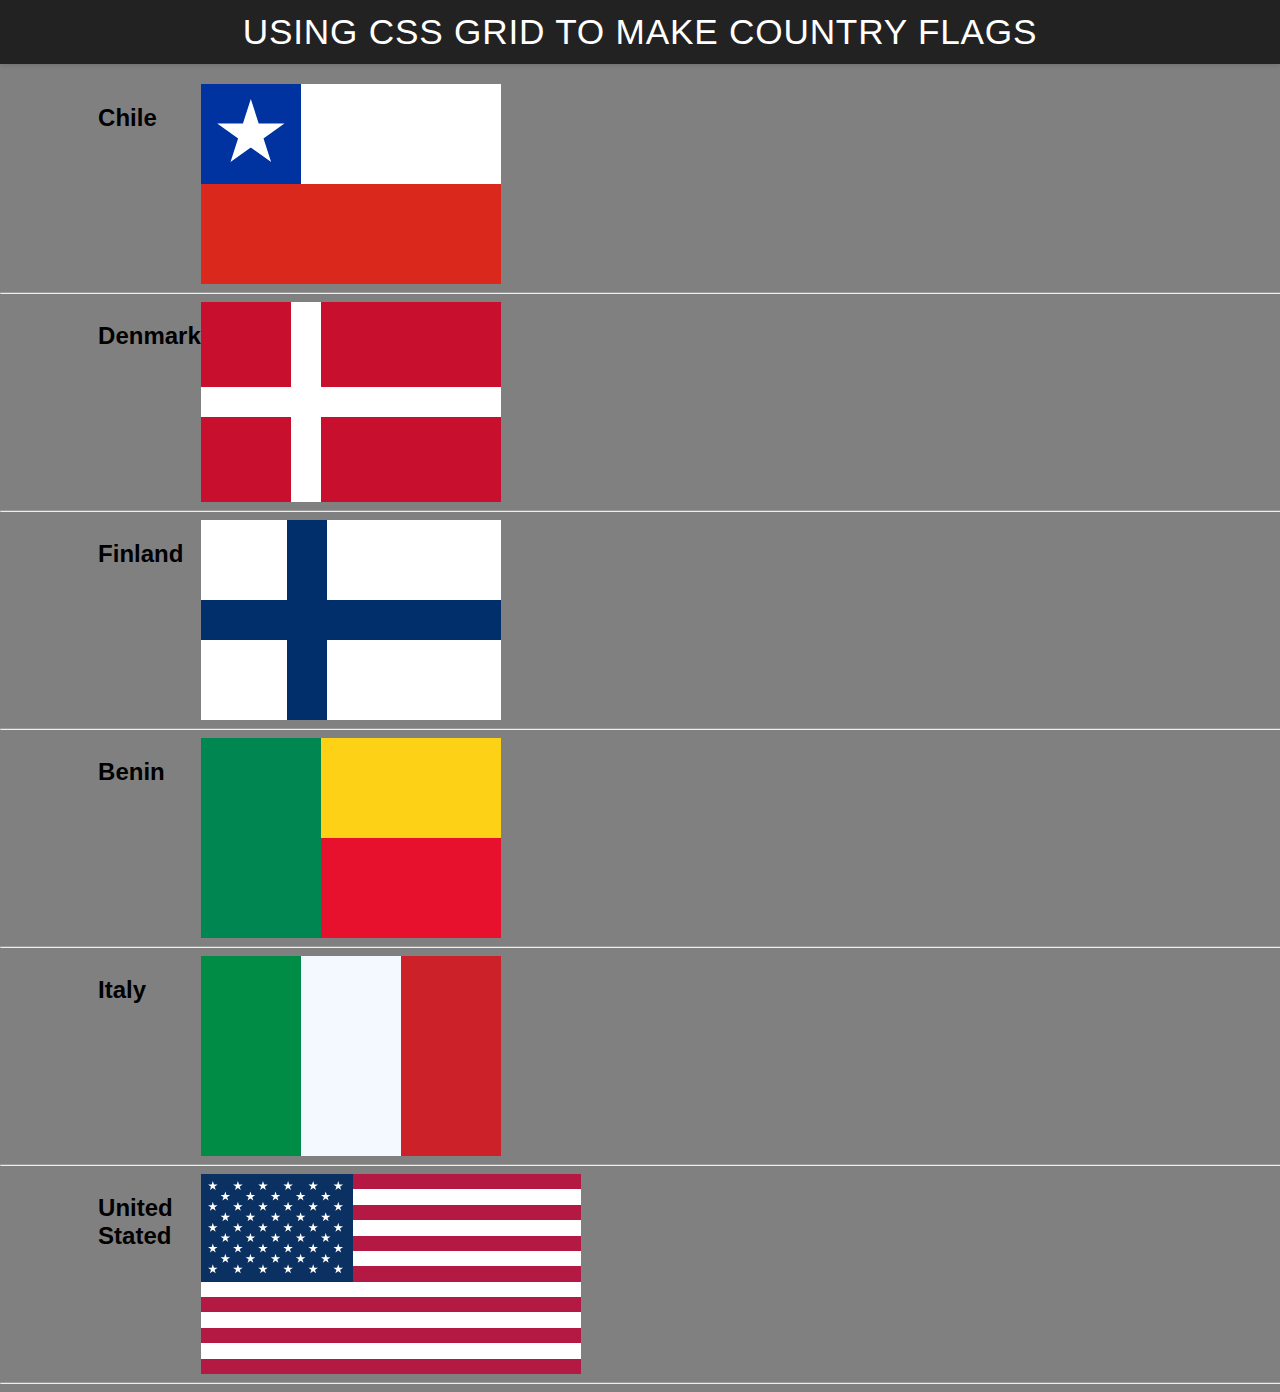
<file: ice/grid_flags/flags.html>
<!DOCTYPE html>
<html lang="en">

<head>
    <meta charset="UTF-8">
    <meta name="viewport" content="width=device-width, initial-scale=1.0">
    <title>Flag</title>
    <style>
        body {
            margin: 0;
            font-family: 'Helvetica Neue', sans-serif;
            background-color: gray;
        }

        header {
            background-color: #222;
            color: #fff;
            padding: 0.75rem 1.5rem;
            display: flex;
            align-items: center;
            justify-content: center;
            font-size: 1.1rem;
            letter-spacing: 0.05rem;
            text-transform: uppercase;
            box-shadow: 0 2px 4px rgba(0, 0, 0, 0.1);
        }

        header h1 {
            margin: 0;
            font-weight: 400;
        }

        main {
            display: grid;
            grid-template-columns: .1fr .1fr 1fr .1fr;
            margin-top: 20px;
        }

        hr {
            width: 100%;
            grid-column: 1 / 5;
        }

        h2 {
            grid-column: 2/3;
        }

        #blue {
            background: #0032A0;
            grid-column: 1 / 2;
            display: grid;
            align-items: center;
            justify-items: center;
        }

        #white {
            background: white;
            grid-column: 2 / 4;
        }

        #red {
            background: #DA291C;
            grid-column: 1 / 4;
        }

        #chile {
            display: grid;
            grid-template-columns: 1fr 1fr 1fr;
            grid-template-rows: 1fr 1fr;
            height: 200px;
            width: 300px;
        }

        .star {
            width: 70px;
            aspect-ratio: 1;
            background: white;
            clip-path: polygon(50% 0, 79% 90%, 2% 35%, 98% 35%, 21% 90%);
        }

        #denmark {
            display: grid;
            background-color: white;
            grid-template-columns: 1fr 2fr;
            grid-template-rows: repeat(2, 1fr);
            height: 200px;
            width: 300px;
            grid-column-gap: 30px;
            grid-row-gap: 30px;
        }

        #dred1,
        #dred2,
        #dred3,
        #dred4 {
            background-color: #C8102E;
        }

        #finland {
            display: grid;
            background-color: #002F6C;
            grid-template-columns: 1fr 2fr;
            grid-template-rows: repeat(2, 1fr);
            height: 200px;
            width: 300px;
            grid-column-gap: 40px;
            grid-row-gap: 40px;
        }

        #fwhite1,
        #fwhite2,
        #fwhite3,
        #fwhite4 {
            background-color: white;
        }

        #benin {
            display: grid;
            grid-template-columns: 2fr 3fr;
            grid-template-rows: repeat(2, 1fr);
            grid-column-gap: 0px;
            grid-row-gap: 0px;
            height: 200px;
            width: 300px;
        }

        #bgreen {
            grid-area: 1 / 1 / 3 / 2;
            background-color: #008751;
        }

        #byellow {
            grid-area: 1 / 2 / 2 / 3;
            background-color: #FCD116;
        }

        #bred {
            grid-area: 2 / 2 / 3 / 3;
            background-color: #E8112D;
        }

        #italy {
            display: grid;
            grid-template-columns: repeat(3, 1fr);
            grid-template-rows: 1fr;
            grid-column-gap: 0px;
            grid-row-gap: 0px;
            width: 300px;
            height: 200px;
        }

        #igreen {
            background-color: #008C45;
        }

        #iwhite {
            background-color: #F4F9FF;
        }

        #ired {
            background-color: #CD212A;
        }


        #usa {
            display: grid;
            grid-template-columns: 2fr 3fr;
            grid-template-rows: repeat(13, 1fr);
            grid-column-gap: 0px;
            grid-row-gap: 0px;
            height: 200px;
            width: 380px;

        }

        #ublue {
            grid-area: 1 / 1 / 8 / 2;
            background-color: #0A3161;
            display: grid;
            grid-template-columns: repeat(11, 1fr);
            grid-template-rows: repeat(9, 1fr);
            grid-column-gap: 0px;
            grid-row-gap: 0px;
            padding: 7px;

            #ustar1 {
                grid-area: 1 / 1 / 2 / 2;
            }

            #ustar2 {
                grid-area: 1 / 3 / 2 / 4;
            }

            #ustar3 {
                grid-area: 1 / 5 / 2 / 6;
            }

            #ustar4 {
                grid-area: 1 / 7 / 2 / 8;
            }

            #ustar5 {
                grid-area: 1 / 9 / 2 / 10;
            }

            #ustar6 {
                grid-area: 1 / 11 / 2 / 12;
            }

            #ustar7 {
                grid-area: 2 / 10 / 3 / 11;
            }

            #ustar8 {
                grid-area: 2 / 8 / 3 / 9;
            }

            #ustar9 {
                grid-area: 2 / 6 / 3 / 7;
            }

            #ustar10 {
                grid-area: 2 / 4 / 3 / 5;
            }

            #ustar11 {
                grid-area: 2 / 2 / 3 / 3;
            }

            #ustar12 {
                grid-area: 3 / 1 / 4 / 2;
            }

            #ustar13 {
                grid-area: 3 / 3 / 4 / 4;
            }

            #ustar14 {
                grid-area: 3 / 5 / 4 / 6;
            }

            #ustar15 {
                grid-area: 3 / 7 / 4 / 8;
            }

            #ustar16 {
                grid-area: 3 / 9 / 4 / 10;
            }

            #ustar17 {
                grid-area: 3 / 11 / 4 / 12;
            }

            #ustar18 {
                grid-area: 4 / 10 / 5 / 11;
            }

            #ustar19 {
                grid-area: 4 / 8 / 5 / 9;
            }

            #ustar20 {
                grid-area: 4 / 6 / 5 / 7;
            }

            #ustar21 {
                grid-area: 4 / 4 / 5 / 5;
            }

            #ustar22 {
                grid-area: 4 / 2 / 5 / 3;
            }

            #ustar23 {
                grid-area: 5 / 1 / 6 / 2;
            }

            #ustar24 {
                grid-area: 5 / 3 / 6 / 4;
            }

            #ustar25 {
                grid-area: 5 / 5 / 6 / 6;
            }

            #ustar26 {
                grid-area: 5 / 7 / 6 / 8;
            }

            #ustar27 {
                grid-area: 5 / 9 / 6 / 10;
            }

            #ustar28 {
                grid-area: 5 / 11 / 6 / 12;
            }

            #ustar29 {
                grid-area: 6 / 10 / 7 / 11;
            }

            #ustar30 {
                grid-area: 6 / 8 / 7 / 9;
            }

            #ustar31 {
                grid-area: 6 / 6 / 7 / 7;
            }

            #ustar32 {
                grid-area: 6 / 4 / 7 / 5;
            }

            #ustar33 {
                grid-area: 6 / 2 / 7 / 3;
            }

            #ustar34 {
                grid-area: 7 / 1 / 8 / 2;
            }

            #ustar35 {
                grid-area: 7 / 3 / 8 / 4;
            }

            #ustar36 {
                grid-area: 7 / 5 / 8 / 6;
            }

            #ustar37 {
                grid-area: 7 / 7 / 8 / 8;
            }

            #ustar38 {
                grid-area: 7 / 9 / 8 / 10;
            }

            #ustar39 {
                grid-area: 7 / 11 / 8 / 12;
            }

            #ustar40 {
                grid-area: 8 / 10 / 9 / 11;
            }

            #ustar41 {
                grid-area: 8 / 8 / 9 / 9;
            }

            #ustar42 {
                grid-area: 8 / 6 / 9 / 7;
            }

            #ustar43 {
                grid-area: 8 / 4 / 9 / 5;
            }

            #ustar44 {
                grid-area: 8 / 2 / 9 / 3;
            }

            #ustar45 {
                grid-area: 9 / 1 / 10 / 2;
            }

            #ustar46 {
                grid-area: 9 / 3 / 10 / 4;
            }

            #ustar47 {
                grid-area: 9 / 5 / 10 / 6;
            }

            #ustar48 {
                grid-area: 9 / 7 / 10 / 8;
            }

            #ustar49 {
                grid-area: 9 / 9 / 10 / 10;
            }

            #ustar50 {
                grid-area: 9 / 11 / 10 / 12;
            }

        }

        .ustar {
            width: 10px;
            height: 10px;
            aspect-ratio: 1;
            background: white;
            clip-path: polygon(50% 0, 79% 90%, 2% 35%, 98% 35%, 21% 90%);
        }

        #ured1 {
            grid-area: 1 / 2 / 2 / 3;
        }

        #uwhite1 {
            grid-area: 2 / 2 / 3 / 3;
        }

        #ured2 {
            grid-area: 3 / 2 / 4 / 3;
        }

        #uwhite2 {
            grid-area: 4 / 2 / 5 / 3;
        }

        #ured3 {
            grid-area: 5 / 2 / 6 / 3;
        }

        #uwhite3 {
            grid-area: 6 / 2 / 7 / 3;
        }

        #red4 {
            grid-area: 7 / 2 / 8 / 3;
        }

        #uwhite4 {
            grid-area: 8 / 1 / 9 / 3;
        }

        #ured5 {
            grid-area: 9 / 1 / 10 / 3;
        }

        #uwhite5 {
            grid-area: 10 / 1 / 11 / 3;
        }

        #ured6 {
            grid-area: 11 / 1 / 12 / 3;
        }

        #uwhite6 {
            grid-area: 12 / 1 / 13 / 3;
        }

        #ured7 {
            grid-area: 13 / 1 / 14 / 3;
        }

        .ured-a,
        .ured-b {
            background-color: #B31942;
        }

        .uwhite-a,
        .uwhite-b {
            background-color: white;
        }
    </style>
</head>

<body>
    <header>
        <h1>Using CSS Grid to make Country Flags</h1>
    </header>
    <main>
        <h2>Chile</h2>
        <div id="chile">
            <div id="blue">
                <div class="star"></div>
            </div>
            <div id="white"></div>
            <div id="red"></div>
        </div>
        <hr>

        <h2>Denmark</h2>
        <div id="denmark">
            <div id="dred1"></div>
            <div id="dred2"></div>
            <div id="dred3"></div>
            <div id="dred4"></div>
        </div>
        <hr>

        <h2>Finland</h2>
        <div id="finland">
            <div id="fwhite1"></div>
            <div id="fwhite2"></div>
            <div id="fwhite3"></div>
            <div id="fwhite4"></div>
        </div>
        <hr>

        <h2>Benin</h2>
        <div id="benin">
            <div id="bgreen"></div>
            <div id="byellow"></div>
            <div id="bred"></div>
        </div>
        <hr>

        <h2>Italy</h2>
        <div id="italy">
            <div id="igreen"></div>
            <div id="iwhite"></div>
            <div id="ired"></div>
        </div>
        <hr>

        <h2>United Stated</h2>
        <div id="usa">
            <div id="ublue">
                <div class="ustar" id="ustar1"></div>
                <div class="ustar" id="ustar2"></div>
                <div class="ustar" id="ustar3"></div>
                <div class="ustar" id="ustar4"></div>
                <div class="ustar" id="ustar5"></div>
                <div class="ustar" id="ustar6"></div>
                <div class="ustar" id="ustar7"></div>
                <div class="ustar" id="ustar8"></div>
                <div class="ustar" id="ustar9"></div>
                <div class="ustar" id="ustar10"></div>
                <div class="ustar" id="ustar11"></div>
                <div class="ustar" id="ustar12"></div>
                <div class="ustar" id="ustar13"></div>
                <div class="ustar" id="ustar14"></div>
                <div class="ustar" id="ustar15"></div>
                <div class="ustar" id="ustar16"></div>
                <div class="ustar" id="ustar17"></div>
                <div class="ustar" id="ustar18"></div>
                <div class="ustar" id="ustar19"></div>
                <div class="ustar" id="ustar20"></div>
                <div class="ustar" id="ustar21"></div>
                <div class="ustar" id="ustar22"></div>
                <div class="ustar" id="ustar23"></div>
                <div class="ustar" id="ustar24"></div>
                <div class="ustar" id="ustar25"></div>
                <div class="ustar" id="ustar26"></div>
                <div class="ustar" id="ustar27"></div>
                <div class="ustar" id="ustar28"></div>
                <div class="ustar" id="ustar29"></div>
                <div class="ustar" id="ustar30"></div>
                <div class="ustar" id="ustar31"></div>
                <div class="ustar" id="ustar32"></div>
                <div class="ustar" id="ustar33"></div>
                <div class="ustar" id="ustar34"></div>
                <div class="ustar" id="ustar35"></div>
                <div class="ustar" id="ustar36"></div>
                <div class="ustar" id="ustar37"></div>
                <div class="ustar" id="ustar38"></div>
                <div class="ustar" id="ustar39"></div>
                <div class="ustar" id="ustar40"></div>
                <div class="ustar" id="ustar41"></div>
                <div class="ustar" id="ustar42"></div>
                <div class="ustar" id="ustar43"></div>
                <div class="ustar" id="ustar44"></div>
                <div class="ustar" id="ustar45"></div>
                <div class="ustar" id="ustar46"></div>
                <div class="ustar" id="ustar47"></div>
                <div class="ustar" id="ustar48"></div>
                <div class="ustar" id="ustar49"></div>
                <div class="ustar" id="ustar50"></div>

            </div>
            <div class="ured-a" id="ured1"></div>
            <div class="uwhite-a" id="uwhite1"></div>
            <div class="ured-a" id="ured2"></div>
            <div class="uwhite-a" id="uwhite2"></div>
            <div class="ured-a" id="ured3"></div>
            <div class="uwhite-a" id="uwhite3"></div>
            <div class="ured-a" id="ured4"></div>
            <div class="uwhite-b" id="uwhite4"></div>
            <div class="ured-b" id="ured5"></div>
            <div class="uwhite-b" id="uwhite5"></div>
            <div class="ured-b" id="ured6"></div>
            <div class="uwhite-b" id="uwhite6"></div>
            <div class="ured-b" id="ured7"></div>
        </div>
        <hr>
    </main>
</body>

</html>
</file>
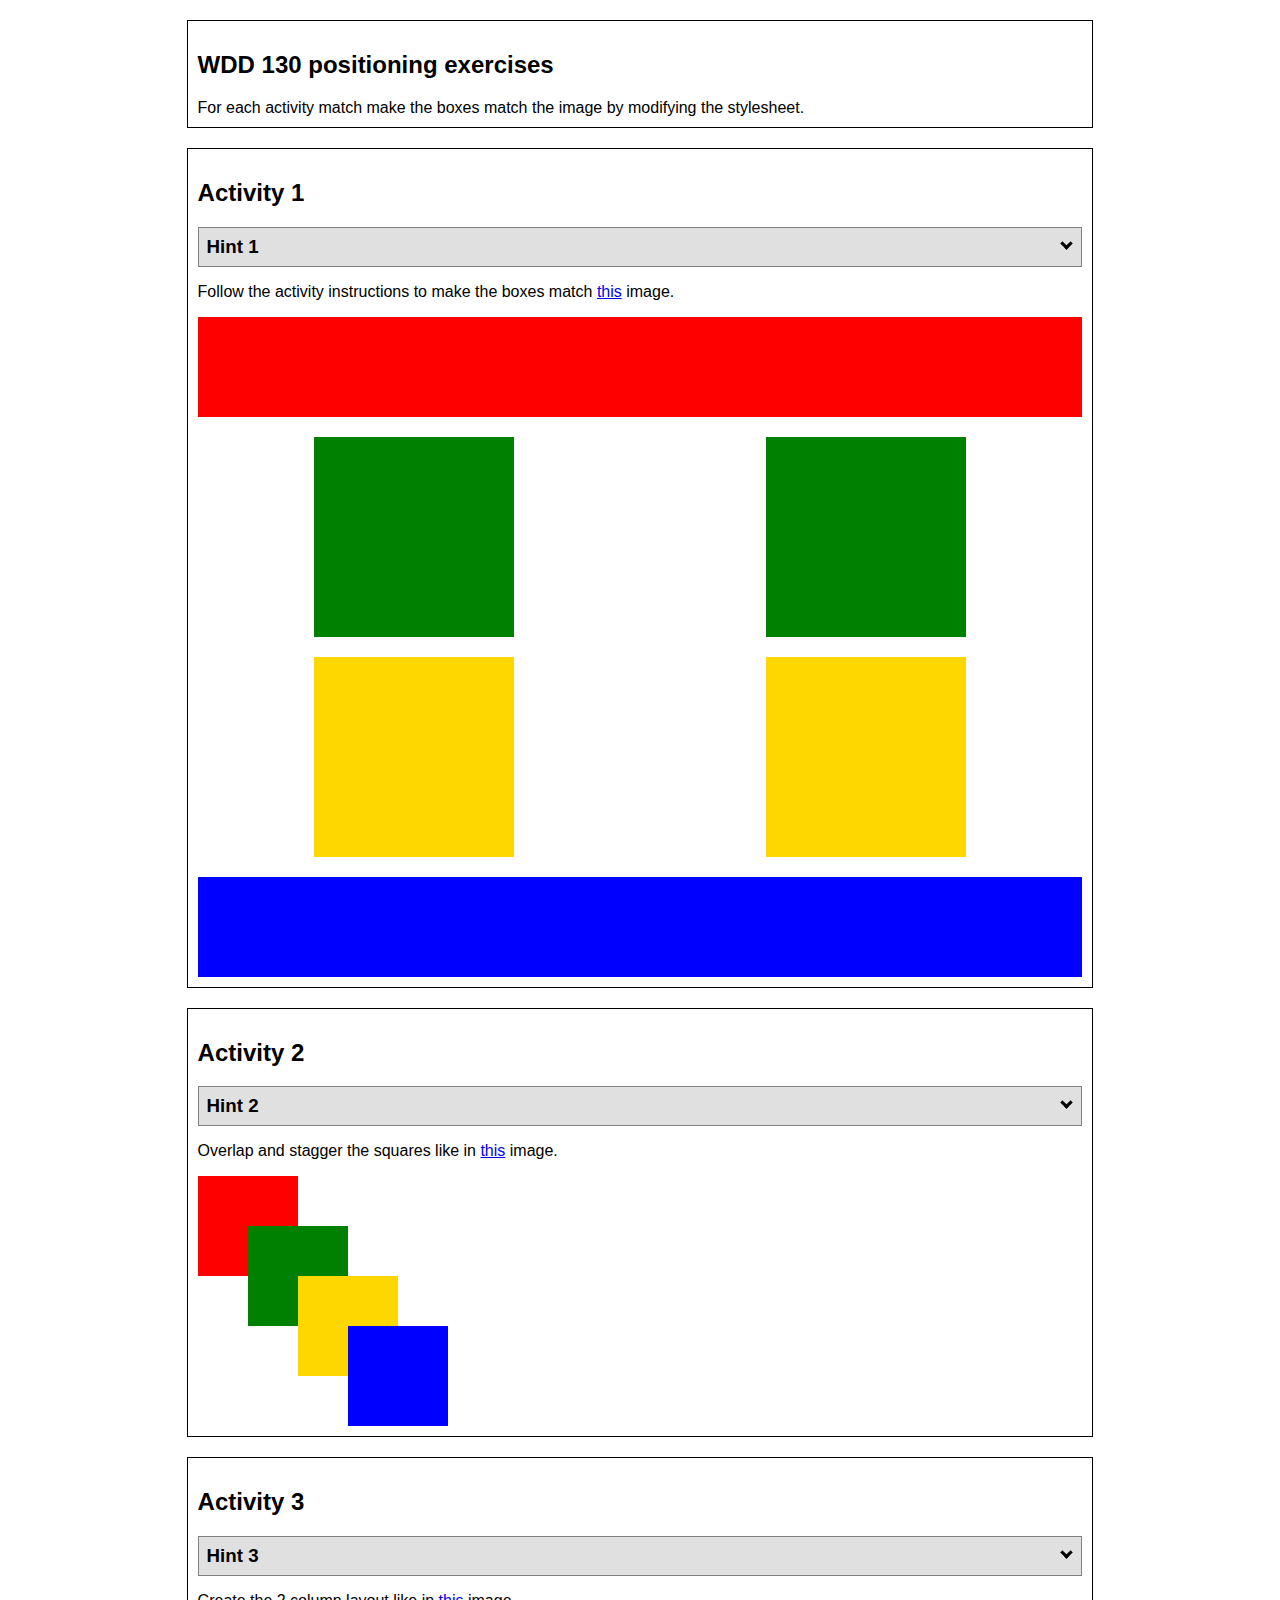
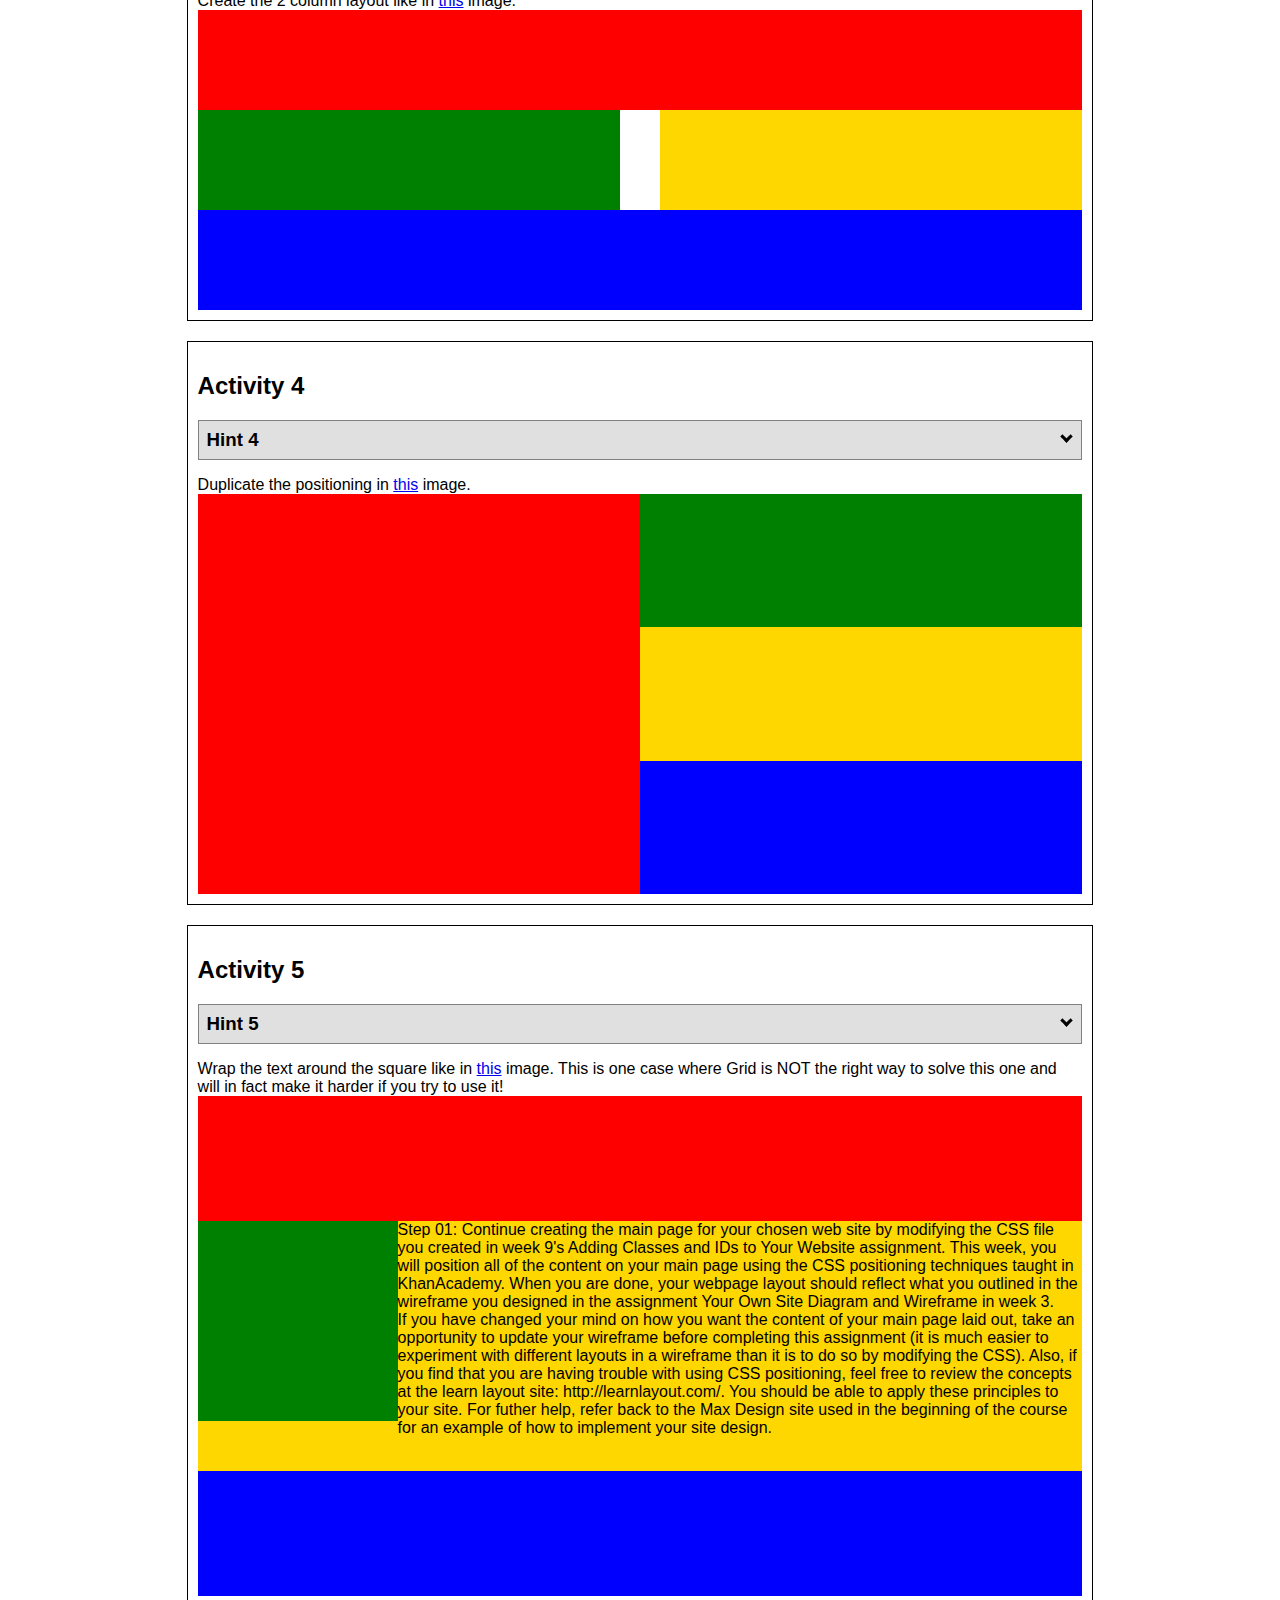
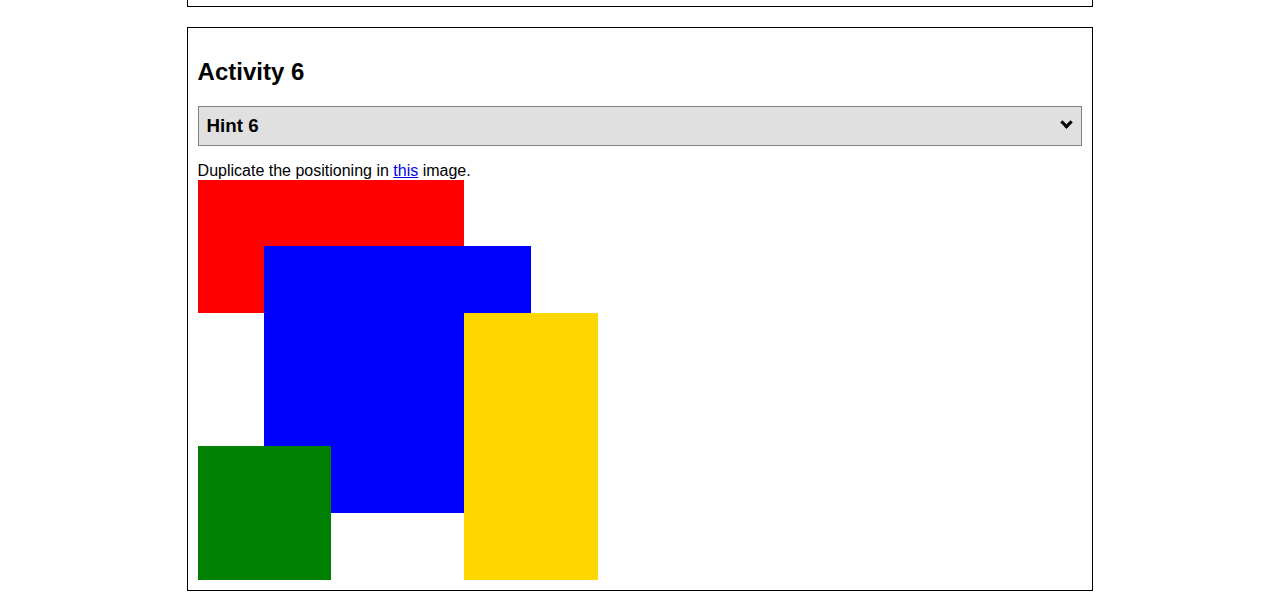
<file: ice/positioning/positioning.html>
<!DOCTYPE html>
<html lang="en">
  <head>
    <!-- HTML - Name: positioning.html -->
    <title>Positioning Activity</title>
    <link rel="stylesheet" type="text/css" href="positionstyles.css" />
  </head>
  <body>
    <div class="activity">
      <h2>WDD 130 positioning exercises</h2>
      For each activity match make the boxes match the image by modifying the stylesheet.</div>
    <div class="activity">
      <h2>Activity 1</h2>
      <section class="hint"><input type="checkbox" ><i></i> <h3>Hint 1</h3><div><p>Use the activity instructions for the firt activity</a></p></div></section>
      <p>Follow the activity instructions to make the boxes match  <a href="images/example1.png" target="_blank">this</a> image.</p>
      <div class="content1" >
        <div class="red1" ></div>
        <div class="green1" ></div>
        <div class="green1" ></div>
        <div class="yellow1"></div>
        <div class="yellow1"></div>
        <div class="blue1"></div>
      </div>
    </div>
    <div class="activity">
      <h2>Activity 2</h2>
      <section class="hint"><input type="checkbox" > <h3>Hint 2</h3><i></i><div>
      <ul>
      <li>grid-template-columns: 50px 50px 50px 50px 50px </li></ul></div></section>
      <p>Overlap and stagger the squares like in <a href="images/example2.png" target="_blank">this</a> image.</p>
      <div class="content2" >
        <div class="red2" ></div>
        <div class="green2" ></div>
        <div class="yellow2"></div>
        <div class="blue2"></div>
      </div>
    </div>
    <div class="activity">
      <h2>Activity 3</h2>
      <section class="hint"><input type="checkbox" > <h3>Hint 3</h3><i></i><div><p>This one is going to be best solved with CSS Grid. Remember to make the boxes the right width first...then start moving them around. </p><h4>Properties used:</h4><ul><li>display:grid;</li><li>grid-template-columns:</li><li>grid-column-gap:</li>
        <li>grid-column:</li>  </ul></div></section>
      Create the 2 column layout like in <a href="images/example3.png" target="_blank">this</a>  image.
      <div class="content3" >
        <div class="red3" ></div>
        <div class="green3" ></div>
        <div class="yellow3"></div>
        <div class="blue3"></div>
      </div>
    </div>
    <div class="activity">
      <h2>Activity 4</h2>
      <section class="hint"><input type="checkbox" > <h3>Hint 4</h3><i></i><div><p>For the others we have been primarily concerned with width. For this one you will need to adjust height as well. </p><h4>Properties used:</h4><ul><li>display:grid;</li><li>grid-template-columns:</li><li>grid-row:</li></ul></div></section>
      Duplicate the positioning in <a href="images/example4.png" target="_blank">this</a> image. 
      <div class="content4" >
        <div class="red4" ></div>
        <div class="green4" ></div>
        <div class="yellow4"></div>
        <div class="blue4"></div>
      </div>
    </div>

    <div class="activity">
      <h2>Activity 5</h2>
      <section class="hint"><input type="checkbox" > <h3>Hint 5</h3><i></i><div><p>Grid is <strong>not</strong> the right way to do this.  In fact there is only one way to really do that...and that is with float. Remember that we float the thing we want the text to wrap around.  Also remember to start by making all the shapes the right size and shape.</p><h4>Properties used:</h4><ul><li>float: left;</li></ul></div></section>
      Wrap the text around the square like in <a href="images/example5.png" target="_blank">this</a> image. This is one case where Grid is NOT the right way to solve this one and will in fact make it harder if you try to use it!
      <div class="content5" >
        <div class="red5" ></div>
        <div class="green5" ></div>
        <div class="yellow5">Step 01: Continue creating the main page for your chosen web site by modifying the CSS file you created in week 9's Adding Classes and IDs to Your Website assignment. This week, you will position all of the content on your main page using the CSS positioning techniques taught in KhanAcademy. When you are done, your webpage layout should reflect what you outlined in the wireframe you designed in the assignment Your Own Site Diagram and Wireframe in week 3. <br />
          If you have changed your mind on how you want the content of your main page laid out, take an opportunity to update your wireframe before completing this assignment (it is much easier to experiment with different layouts in a wireframe than it is to do so by modifying the CSS). Also, if you find that you are having trouble with using CSS positioning, feel free to review the concepts at the learn layout site: http://learnlayout.com/. You should be able to apply these principles to your site. For futher help, refer back to the Max Design site used in the beginning of the course for an example of how to implement your site design.</div>
        <div class="blue5"></div>
      </div>
    </div>
    <div class="activity">
      <h2>Activity 6</h2>
      <section class="hint"><input type="checkbox" > <h3>Hint 6</h3><i></i><div><p>This one is all about visualizing the grid behind the layout. If you are having a hard time doing that first: all the sizes are even multiples of 100, and second here is another example with the lines drawn: <a href="images/example6-hint.png" target="_blank">example 6 with lines</a>. For this one you will find it easiest if you use px for the column width. You can also use <kbd>z-index</kbd> to control the element layering.    </p><h4>Properties used:</h4><ul><li>display:grid;</li><li>grid-template-columns:</li><li>grid-column:</li><li>grid-row:</li><li><a href="https://www.w3schools.com/cssref/pr_pos_z-index.asp" target="_blank">z-index:</a></li></ul></div></section>
      Duplicate the positioning in <a href="images/example6.png" target="_blank">this</a> image.
      <div class="content6" >
        <div class="red6" ></div>
        <div class="green6" ></div>
        <div class="yellow6"></div>
        <div class="blue6"></div>
      </div>
    </div>
  </body>
</html>
</file>
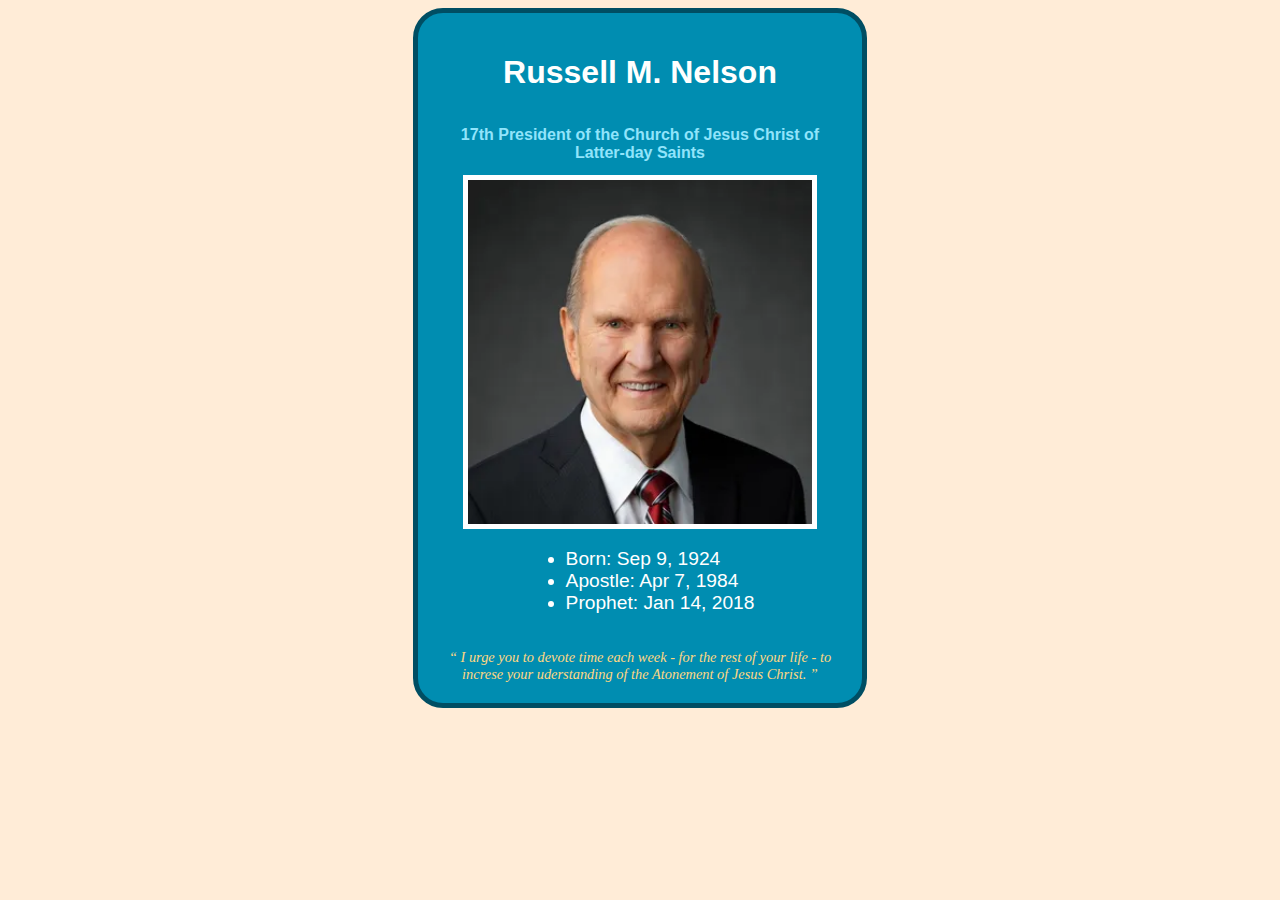
<file: ice/prophet_cards/nelson.html>
<!DOCTYPE html>
<html lang="en">

<head>
    <meta charset="UTF-8">
    <meta name="viewport" content="width=device-width, initial-scale=1.0">
    <title>Russell M. Nelson</title>
    <style>
        /* Insert styles here, this is called an internal stylesheet  */
        body {
            background: #FFECD7;
            display: flex;
            justify-content: center;
            align-items: center;
        }

        #card {
            background-color: #008DB1;
            border: 5px solid #004E63;
            border-radius: 30px;
            width: 32%;
            padding: 20px;
            display: flex;
            flex-direction: column;
            align-items: center;
        }

        h1 {
            color: #FFFFFE;
            font-family: Helvetica, Arial, sans-serif;
            text-align: center;
        }

        h2 {
            color: #91E4FB;
            font-family: Helvetica, Arial, sans-serif;
            text-align: center;
            font-size: 100%;
        }

        ul {
            color: #FFFFFF;
            font-family: Helvetica, Arial, sans-serif;
            text-align: left;
            font-size: 120%;
        }

        img {
            width: 85%;
            border-color: white;
            border-width: 5px;
            border-style: solid;
        }

        q {
            color: #FFD783;
            font-family: "Brush-script MT", "Nanum Brush-script", cursive;
            text-align: center;
            font-size: 90%;
            margin-top: 15px;
            font-style: italic;
        }

        a {
            text-decoration: none;
        }

        a:hover {
            text-decoration: underline;
            text-decoration-color: #004E63;

        }
    </style>
</head>

<body>
    <div id="card">
        <h1>Russell M. Nelson</h1>
        <a href=https://www.churchofjesuschrist.org target="_blank">
            <h2>17th President of the Church of Jesus Christ of Latter-day Saints</h2>
        </a>
        <img src="images/russell_nelson.png" alt="Russell M. Nelson">
        <ul>
            <li>Born: Sep 9, 1924</li>
            <li>Apostle: Apr 7, 1984</li>
            <li>Prophet: Jan 14, 2018</li>
        </ul>
        <q>
            I urge you to devote time each week - for the rest of your life - to increse your uderstanding of the
            Atonement of Jesus Christ.
        </q>
    </div>
</body>

</html>
</file>
<file: styles/styles.css>
body {
    margin: 0%;
    font-family: Arial, Helvetica, sans-serif;
    background-color: #0094C6;
}

#client {
    margin: 5%
}

header {
    display: flex;
    flex-direction: row;
    align-items: center;
}

.web-icon {
    width: 150px;
    border-radius: 15px;
    border-color: #040F16;
    border-style: inset;
    border-width: 5px;
    margin: 1%;
}

.navimg {
    width: 200px;
    border-radius: 15px;
    border-color: #040F16;
    border-style: inset;
    border-width: 5px;
    background-color: #0094C6;
}

.navimg:hover {
    width: 210px;
}

.nava,
.navli {
    margin-bottom: 40px;
    color: #040F16;
    font-size: 20px;
    text-decoration: none;
}

.navli {
    width: 200px;
}

.nava:visited,
.navli:visited {
    text-decoration: none;
    color: #103040;
}

.nava:hover,
.navli:hover {
    color: #F0F6F6;
    font-size: 25px;
}

h1 {
    font-family: monospace;
    margin-left: 15%;
    font-size: 100px;
    color: #040F16;
}

nav {
    background-color: #005E7C;
    display: flex;
    align-items: center;
    justify-content: space-around;
    min-height: 300px;
    flex-wrap: wrap;

}

h3 {
    display: flex;
    justify-self: center;
    font-size: 40px;
}

p {
    display: flex;
    justify-self: center;
    font-size: 20px;
    text-wrap: wrap;
}

.collapsible {
    background-color: #0094C6;
    cursor: pointer;
}

.active,
.collapsible:hover {
    background-color: #004763;
}

.content {
    overflow: hidden;
    width: 250px;
}
</file>
<file: wwr/styles/styles.css>
content {
    max-width: 1600px;
    margin: 0 auto;
    font-family: sans-serif;
    font-size: 22px;
}

.card-img {
    border: 10px solid black;
    transition: transform .5s;
    box-shadow: 5px 5px 10px grey;
}

.card-img:hover {
    opacity: .6;
    transform: scale(1.1);
}

#logo_link {
    padding-top: 5px;
    justify-self: center;
    align-self: center;
}

body {
    background-color: #e6f2f2;
    font-family: sans-serif;
    font-size: 22px;
    margin: 0;
    padding: 0;

}

h2 {
    margin: 0;
}

.home-title {
    font-family: sans-serif;
    font-size: 2em;
    margin-top: 10px;
}

.home-grid {
    display: grid;
    grid-template-columns: 1fr 1fr 1fr 1fr 1fr 1fr 1fr 1fr 1fr 1fr;
}

#hero {

    display: grid;
    grid-template-columns: 1fr 3fr 1fr;
    margin-top: -100px;
}

#hero-box {
    grid-column: 1/4;
    grid-row: 1/3;
    z-index: -1;
}

#hero-msg {
    grid-column: 2/3;
    grid-row: 1/2;
    margin-top: 100px;


}

.icon {
    padding-top: 10px;
    width: 80px;
}

#hero-msg h1 {
    text-align: center;
    color: white;
}

#hero-msg h2 {
    text-align: center;
    color: white;
}

#hero-msg h4 {
    color: white;
}

#hero-img {
    width: 100%;
}

.button-box {
    text-align: center;
}

main section {
    text-align: center;
}

#background {
    background-color: grey;
    height: 725px;

}

header {
    background-color: #6d3d14;
    color: #18bbca;
    display: grid;
    grid-template-columns: 150px auto;
}

nav {
    display: flex;
    justify-content: space-around;
}

nav a {
    text-align: center;
    color: #18bbca;
    text-decoration: none;
}

nav a:hover {
    background-color: #18bbca;
    color: #6d3d14;
}

.book,
.join {
    background-color: #247b7b;
    color: black;
    text-decoration: none;
    font-size: 18px;
    padding: 15px 30px;
    margin-top: 50px;
    border-radius: 5px;
}

.book:hover {
    background-color: black;
    color: #247b7b;
}

.join:hover {

    background-color: #18bbca;
    color: #6d3d14;
}


.msg {
    background-color: #247b7b;
    color: black;
    line-height: 1.5em;
    padding: 35px;
}

.msg p {
    font-size: .8em;
    padding-bottom: 15px;
}

footer {
    background-color: #247b7b;
    color: black;
    padding: 25px 50px;
    margin-top: 200px;
    display: flex;
    justify-content: space-around;
    align-items: center;
}

footer .social img {
    padding: 25px 50px;
    margin-top: 200px;
}

footer a {
    background-color: #6d3d14;
    color: black;
    text-decoration: none;
}

footer a:hover {
    background-color: #18bbca;
    color: #6d3d14;
}

.logo {
    width: 80px;
}


footer p {
    font-size: 1.2em;
}

footer p a:hover {
    text-decoration: underline;
}

.rivers-card {
    margin: 200px 0;
}

.camping-card {
    margin: 200px 0;
}

.rapids-card {
    margin: 200px 0;
}

main section img {
    box-sizing: border-box;
}

.card-img,
.mountains {
    width: 100%;
}

.rivers-card {
    grid-column: 2/4;
    grid-row: 2/3;
}

.camping-card {
    grid-column: 5/7;
    grid-row: 2/3;
}

.rapids-card {
    grid-column: 8/10;
    grid-row: 2/3;
}

#background {
    grid-column: 1/11;
    grid-row: 4/9;
}

.mountains {
    width: 100%;
    grid-column: 2/7;
    grid-row: 5/8;
    box-shadow: 5px 5px 10px grey;
}

.msg {
    grid-column: 6/10;
    padding: 35px;
    grid-row: 6/7;
    box-shadow: 5px 5px 10px grey;
}

@media screen and (max-width: 900px) {

    #hero,
    .home-grid {
        display: block;
        height: auto;
    }

    nav,
    footer {
        flex-direction: column;
    }

    nav a {
        display: block;
        padding: 15px;
    }

    #hero {
        margin-top: 0;
    }

    #hero-msg {
        margin-top: 0;
    }

    #hero-msg h4 {
        display: none;
    }

    #hero-msg h1 {
        color: #6f7364;
    }

    .home-title {
        font-size: 25px;
    }

    .rivers-card,
    .camping-card,
    .rapids-card {
        margin: 50px auto;
        width: 60%;
    }

    #background {
        display: none;
    }

    .mountains,
    .msg {
        width: 80%;
        display: block;
        margin: 0 auto;
    }

    footer {
        margin-top: 25px;
    }
}
</file>
<file: ice/halloween/styles/styles.css>
/* Add your CSS here to style your halloween page */
body {
    background-color: #221144;
    color: #ff9900;
    font-family: fantasy;
}

ul {
    display: flex;
    flex-direction: row;
    justify-content: center;

}

li {
    margin: 30px;
}

li:hover {
    font-size: 30px;
}

h1 {
    justify-self: center;
    color: #770000;
    font-size: 50px;
}

h1:hover {
    font-size: 80px;
}

img {
    display: flex;
    justify-self: center;
    border-style: groove;
    border-color: #440000;
    border-width: 30px;
}

section {
    padding-left: 30px;
}

h2 {
    padding-left: 50px;
}

footer {
    padding-top: 100px;
}
</file>
<file: ice/favorite_devo/styles/styles.css>
body {
  margin: 0;
  height: 100%;
  font-family: Arial, sans-serif;
  background: linear-gradient(to bottom, #d3d3d3, #001f3f);
  background-repeat: no-repeat;
  /* Just in case */
  background-attachment: fixed;
}

.container {
  text-align: center;
}

.header {
  padding: 20px 0;
}

.header-image {
  background-image: url('../images/icenter.png');
  /* Replace with your image */
  background-repeat: no-repeat;
  background-position: center;
  height: 150px;
  display: flex;
  flex-direction: column;
  justify-content: center;
  color: white;

}

.header-image h1 {
  margin: 0;
  line-height: 0.9;
  font-size: 3.5em;
  font-weight: bold;
  text-shadow: 2px 2px 4px rgba(0, 0, 0, 0.7);
  background: #00000055;
}

.content-box {
  background-color: white;
  margin: 30px auto;
  width: 90%;
  max-width: 900px;
  padding: 40px;
  box-shadow: 5px 5px 0px black;
  min-height: 400px;
  border-radius: 50px;
}

table.table {
  font-family: Arial, Helvetica, sans-serif;
  border: 1px solid #001F3F;
  background-color: #D3D3D3;
  width: 100%;
  height: 200%;
  text-align: left;
  border-collapse: collapse;

}


table.table td,
table.table th {
  border: 1px solid #AAAAAA;
  padding: 3px 2px;
}

table.table tbody td {
  font-size: 13px;
  color: #333333;
}

table.table thead {
  background: #001F3F;
  border-bottom: 0px solid #444444;
}

table.table thead th {
  font-size: 19px;
  font-weight: normal;
  color: #FFFFFF;
  text-align: center;
  border-left: 0px solid #D3D3D3;
}

table.table thead th:first-child {
  border-left: none;
}

table.table tfoot td {
  font-size: 12px;
}

table.table tfoot .links {
  text-align: right;
}

table.table tfoot .links a {
  display: inline-block;
  background: #1C6EA4;
  color: #FFFFFF;
  padding: 2px 8px;
  border-radius: 5px;
}

form {
  display: flex;
  flex-direction: column;
  background-color: #001F3F;
  color: #ffffff;
  font-family: Arial, sans-serif;
  margin: 50px;
  max-width: 900px;
  height: 100%;
  border-radius: 10px;
  padding: 10px;
}

label {
  margin: 10px;
}

#subt {
  width: 100px;
  margin: 10px;
  align-self: center;
}
</file>
<file: ice/positioning/positionstyles.css>
/* CSS - Name: "positionstyles.css" */
/* Activity 1 styles */
.content1 {
  /* This is the parent of the activity 1 boxes. */
  display: grid;
  grid-template-columns: 1fr 1fr;
  justify-items: center;
  gap: 20px;
}

.red1 {
  width: 100%;
  height: 100px;
  background-color: red;
  grid-column: 1/3
}

.green1 {
  width: 200px;
  height: 200px;
  background-color: green;

}

.yellow1 {
  width: 200px;
  height: 200px;
  background-color: gold;
}

.blue1 {
  width: 100%;
  height: 100px;
  background-color: blue;
  grid-column: 1/3;
}

/* Activity 2 styles */
.content2 {
  /* This is the parent of the activity 2 boxes. */
  display: grid;
  grid-template-columns: 50px 50px 50px 50px 50px;
  grid-template-rows: 50px 50px 50px 50px 50px;

}

.red2 {
  width: 100px;
  height: 100px;
  background-color: red;
  grid-column: 1/2;
  grid-row: 1/2;
}

.green2 {
  width: 100px;
  height: 100px;
  background-color: green;
  grid-column: 2/3;
  grid-row: 2/3;
}

.yellow2 {
  width: 100px;
  height: 100px;
  background-color: gold;
  grid-column: 3/4;
  grid-row: 3/4;
}

.blue2 {
  width: 100px;
  height: 100px;
  background-color: blue;
  grid-column: 4/5;
  grid-row: 4/5;
}

/* Activity 3 styles */
.content3 {
  /* This is the parent of the activity 3 boxes. */
  display: grid;
  grid-template-columns: 1f 1f;
  column-gap: 40px;
}

.red3 {
  width: 100%;
  height: 100px;
  background-color: red;
  grid-column: 1/3;
}

.green3 {
  width: 100%;
  height: 100px;
  background-color: green;
  grid-column: 1/2;
}

.yellow3 {
  width: 100%;
  height: 100px;
  background-color: gold;
  grid-column: 2/3;
}

.blue3 {
  width: 100%;
  height: 100px;
  background-color: blue;
  grid-column: 1/3;
}

/* Activity 4 styles */
.content4 {
  /* This is the parent of the activity 4 boxes. */
  display: grid;
  grid-template-columns: 1fr 1fr;
  grid-template-rows: 1fr 1fr 1fr;
  height: 400px;
}

.red4 {
  width: 100%;
  height: 100%;
  background-color: red;
  grid-row: 1/4;
}

.green4 {
  width: 100%;
  height: 100%;
  background-color: green;
}

.yellow4 {
  width: 100%;
  height: 100%;
  background-color: gold;
}

.blue4 {
  width: 100%;
  height: 100%;
  background-color: blue;
}

/* Activity 5 styles */
.content5 {
  /* This is the parent of the activity 5 boxes. */
  height: 500px;
  display: block;

}

.red5 {
  width: 100%;
  height: 25%;
  background-color: red;
}

.green5 {
  height: 40%;
  aspect-ratio: 1/1;
  background-color: green;
  float: left;

}

.yellow5 {
  width: 100%;
  height: 50%;
  background-color: gold;

}

.blue5 {
  width: 100%;
  height: 25%;
  background-color: blue;
}

/* Activity 6 styles */
.content6 {
  /* This is the parent of the activity 6 boxes. */
  height: 400px;
  aspect-ratio: 1/1;
  display: grid;
  grid-template-columns: 1fr 1fr 1fr;
  grid-template-rows: 1fr 1fr 1fr;
}

.red6 {
  width: 100%;
  height: 100%;
  background-color: red;
  grid-column: 1/3;
  grid-row: 1/2;
}

.green6 {
  width: 100%;
  height: 100%;
  background-color: green;
  grid-column: 1/2;
  grid-row: 3/4;
  z-index: 2;
}

.yellow6 {
  width: 100%;
  height: 100%;
  background-color: gold;
  grid-column: 3/4;
  grid-row: 2/4;
  z-index: 3;
}

.blue6 {
  width: 200%;
  height: 200%;
  background-color: blue;
  grid-column: 2/3;
  grid-row: 2/3;
  align-self: center;
  justify-self: center;
  z-index: 1;
}



/* Do not make any changes below here */
.activity {
  width: 70%;
  margin: 20px auto;
  font-family: Arial, sans-serif;
  border: 1px solid black;
  padding: 10px;
  clear: both;
  overflow: auto;
}

.hint {
  border: 1px solid grey;
  background: #e0e0e0;
  padding: .5em;
  position: relative;
  margin: 1em 0;
}

.hint h3 {
  margin: 0;
}

.hint:hover {
  background: #d0d0d0;
}

.hint>div {
  display: none;
}

.hint input[type=checkbox] {
  position: absolute;
  width: 100%;
  height: 100%;
  opacity: 0;
  z-index: 1;
  cursor: pointer;
}

.hint input[type=checkbox]:checked~div {
  display: block;
}

.hint i {
  position: absolute;
  transform: translate(-6px, 0);
  margin-top: 16px;
  right: 10px;
  top: -3px;
}

.hint i:before,
.hint i:after {
  content: "";
  position: absolute;
  background-color: black;
  width: 3px;
  height: 9px;
}

.hint i:before {
  transform: translate(2px, 0) rotate(45deg);
}

.hint i:after {
  transform: translate(-2px, 0) rotate(-45deg);
}

.hint input[type=checkbox]:checked~i:before {
  transform: translate(-2px, 0) rotate(45deg);
}

.hint input[type=checkbox]:checked~i:after {
  transform: translate(2px, 0) rotate(-45deg);
}

.hint a {
  position: relative;
  z-index: 1;
}
</file>
